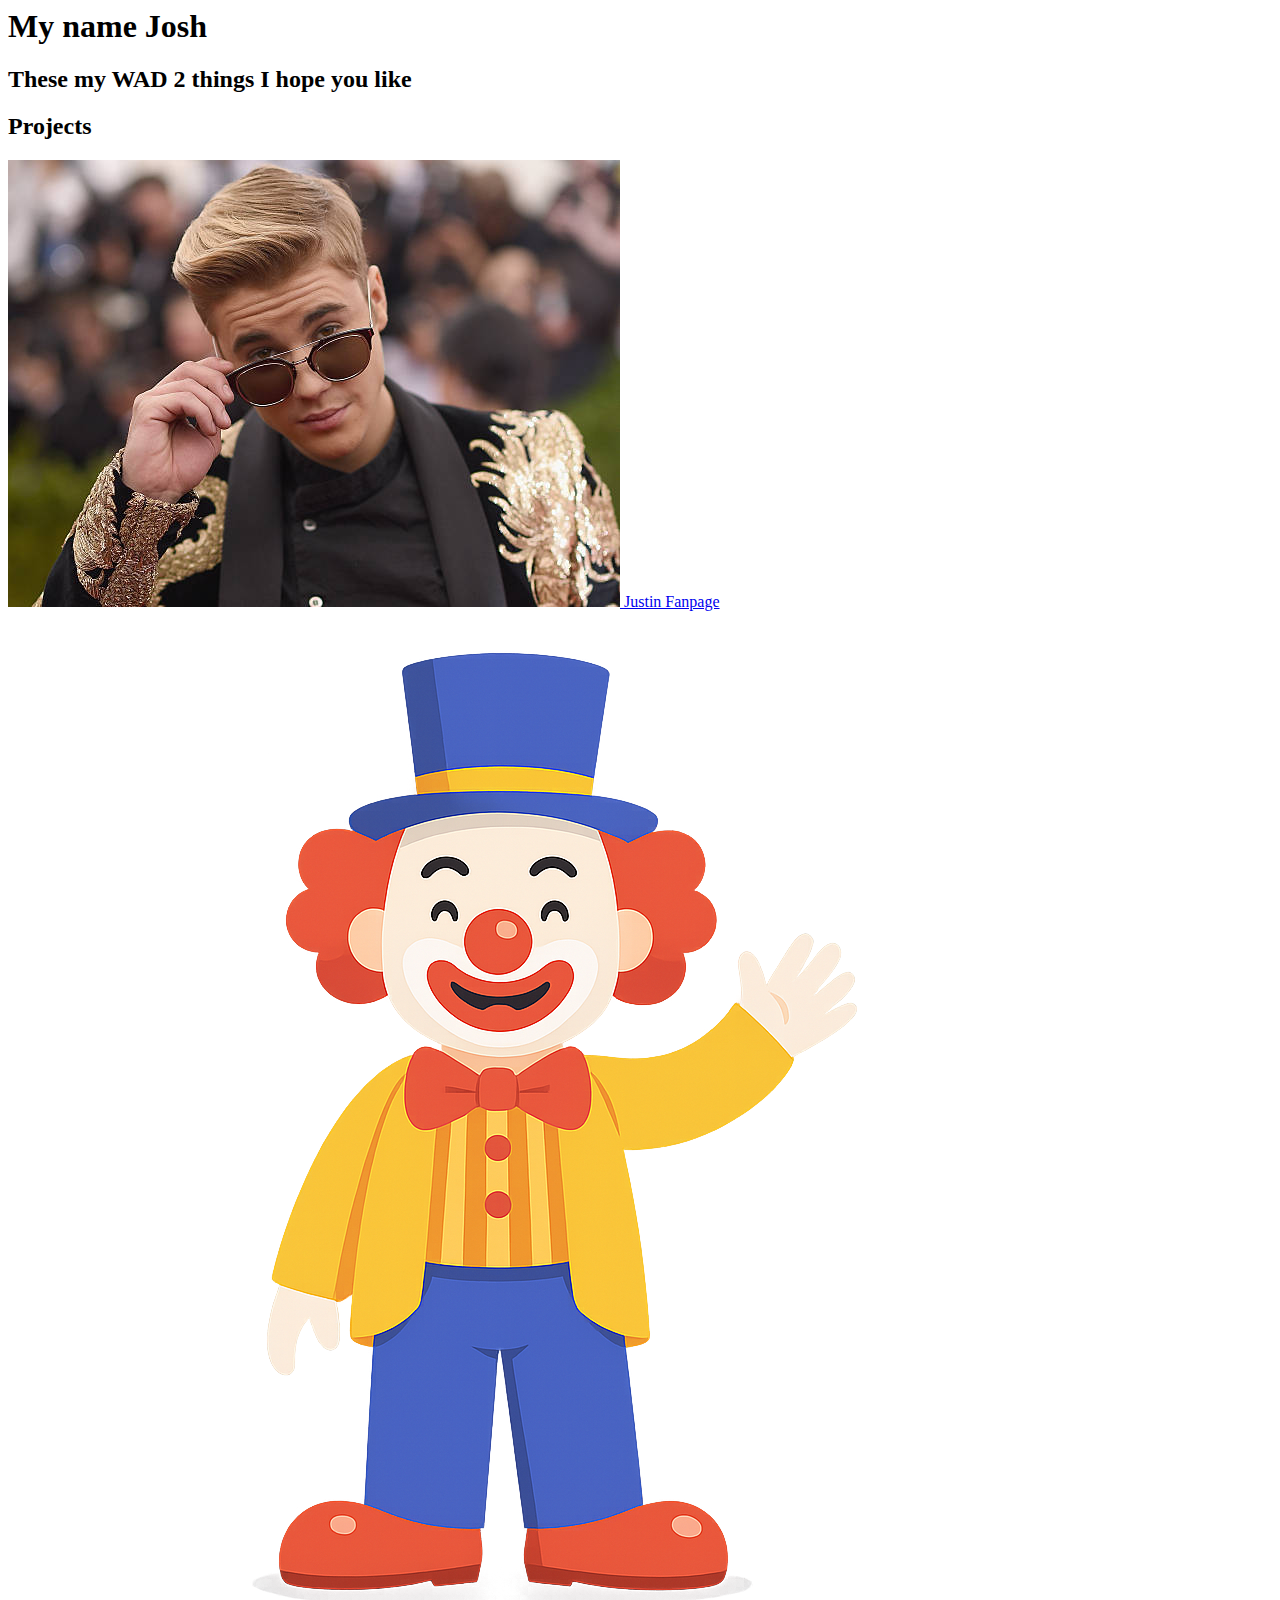
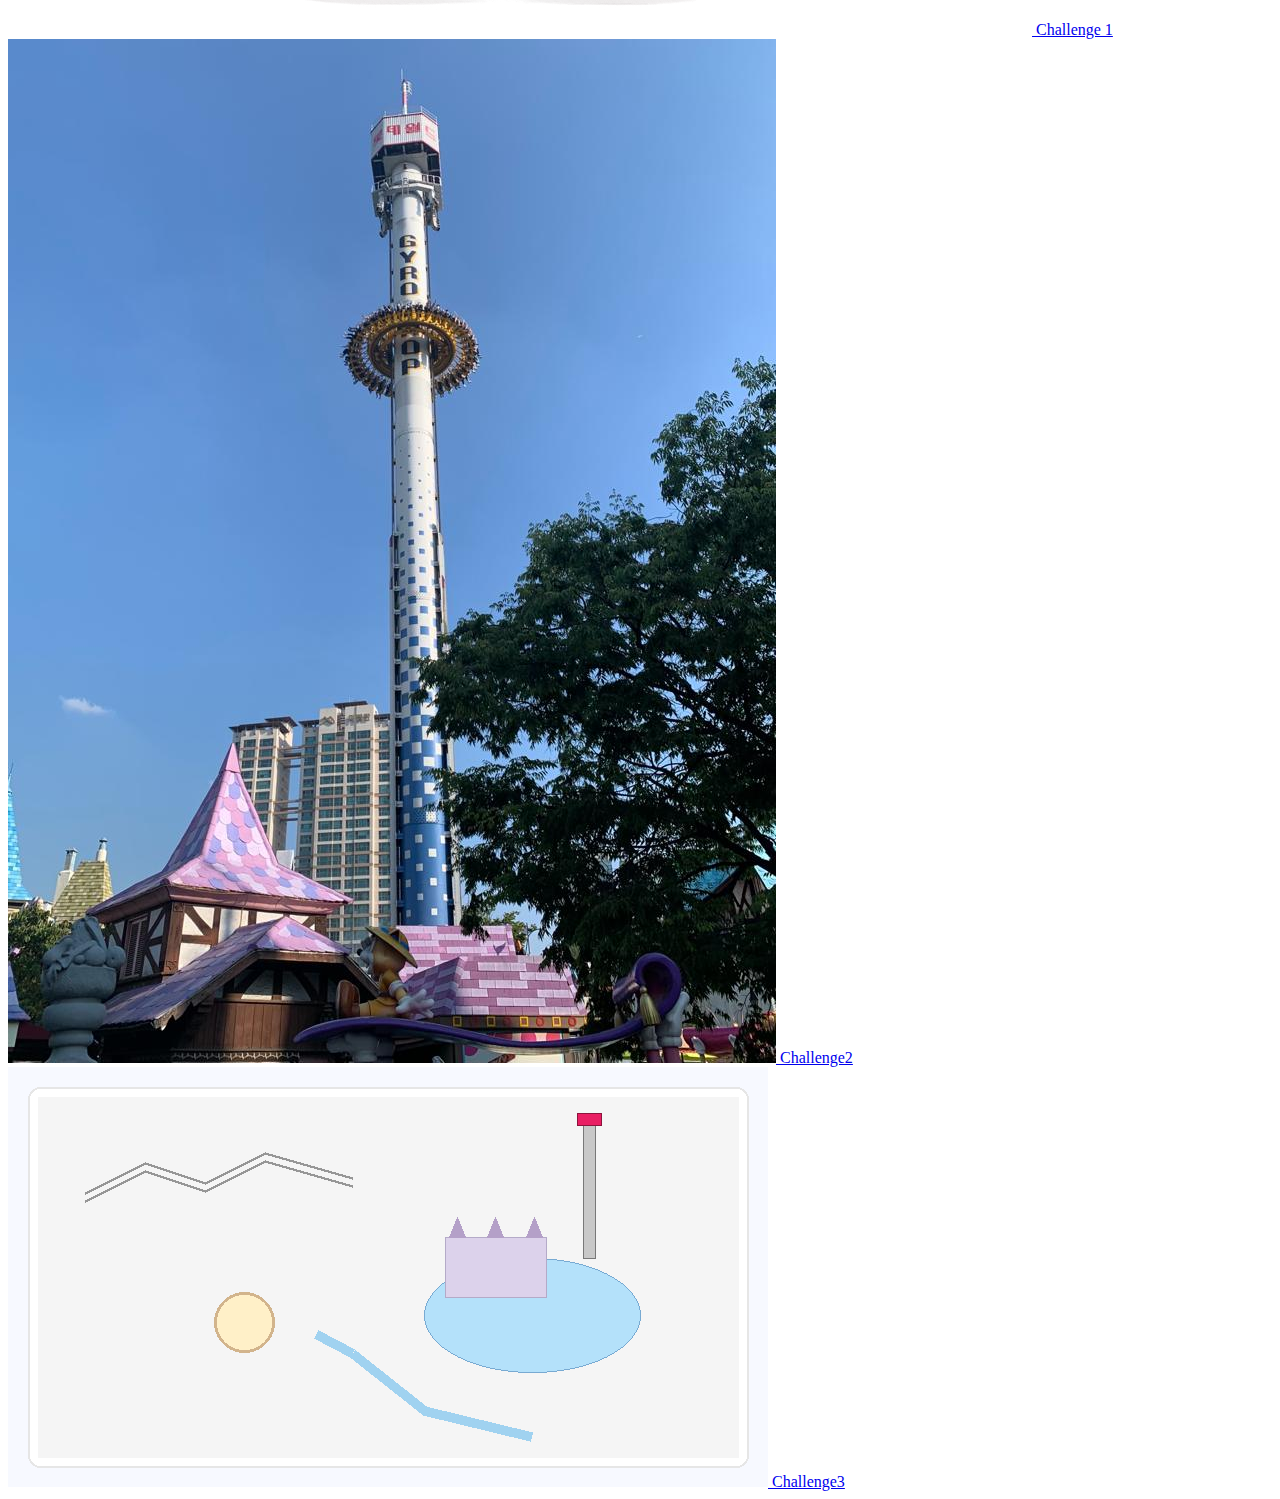
<file: index.html>
<head>
    <title>Josh's WAD 2 things</title>
    <link rel="stylesheet" href="style.css"/>
</head>

<body id="top">

    <div class="container">
        <header class="site-header">
            <h1> My name Josh</h1>
            <h2>These my WAD 2 things I hope you like</h2>
        </header>

        <div class="projects">
            <h2>
                Projects
            </h2>

            <div class="project-list">

                <a href="Justin Bieber Fanpage/fanpage.html" class="project">
                    <img src="Justin Bieber Fanpage/Justin/gallery6.jpg">
                    Justin Fanpage
                </a>

                <a href="Challenge1/home.html" class="project">
                    <img src="Challenge1/mascot.png">
                    Challenge 1
                </a>

                <a href="Challenge2/home.html" class="project">
                    <img src="Challenge2/images/gyro.jpg">
                    Challenge2
                </a>

                <a href="Challenge3/home.html" class="project">
                    <img src="Challenge3/map.png">
                    Challenge3
                </a>
            </div>
            
        </div>
    
    </div>

</body>
</file>
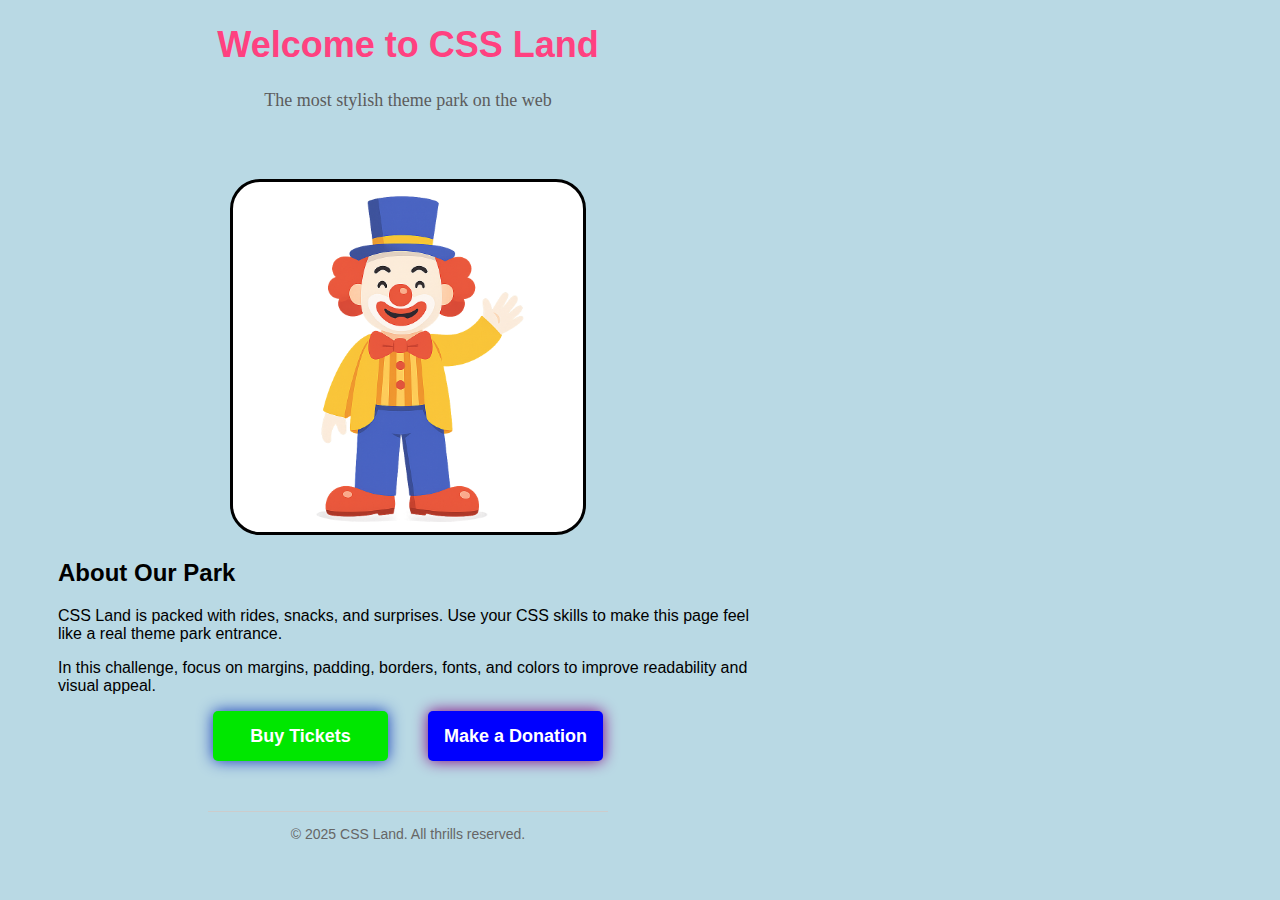
<file: Challenge1/home.html>
<!DOCTYPE html>
<html lang="en">
<head>
    <meta charset="UTF-8" />
    <meta name="viewport" content="width=device-width, initial-scale=1.0"/>
    <title>Challenge 1 - CSS Land - Welcome</title>
    <link rel="stylesheet" href="styles.css"/>
</head>
<body>

    <!-- DO NOT MODIFY HTML
         YOU MAY ONLY EDIT styles.css
    -->

    <div class="container">

        <header class="site-header">
            <h1>Welcome to <span class="park-name">CSS Land</span></h1>
            <p class="tagline">The most stylish theme park on the web</p>
        </header>

        <main>
            <section class="hero">
                <div class="mascot-placeholder" aria-label="Mascot placeholder" role="img">
                    <img id="mascot-image" src="mascot.png">
                </div>
            </section>

            <section class="about">
                <h2>About Our Park</h2>
                <p>CSS Land is packed with rides, snacks, and surprises. Use your CSS skills to make this
                    page feel like a real theme park entrance.
                </p>
                <p>In this challenge, focus on margins, padding, borders, fonts, and colors to improve
                    readability and visual appeal.
                </p>
            </section>

            <section class="actions">
                <button class="buy-tickets">Buy Tickets</button>
                <button class="make-donation">Make a Donation</button>
            </section>
        </main>

        <footer class="site-footer">
            <p>© 2025 CSS Land. All thrills reserved.</p>
        </footer>

    </div>

</body>
</html>
</file>
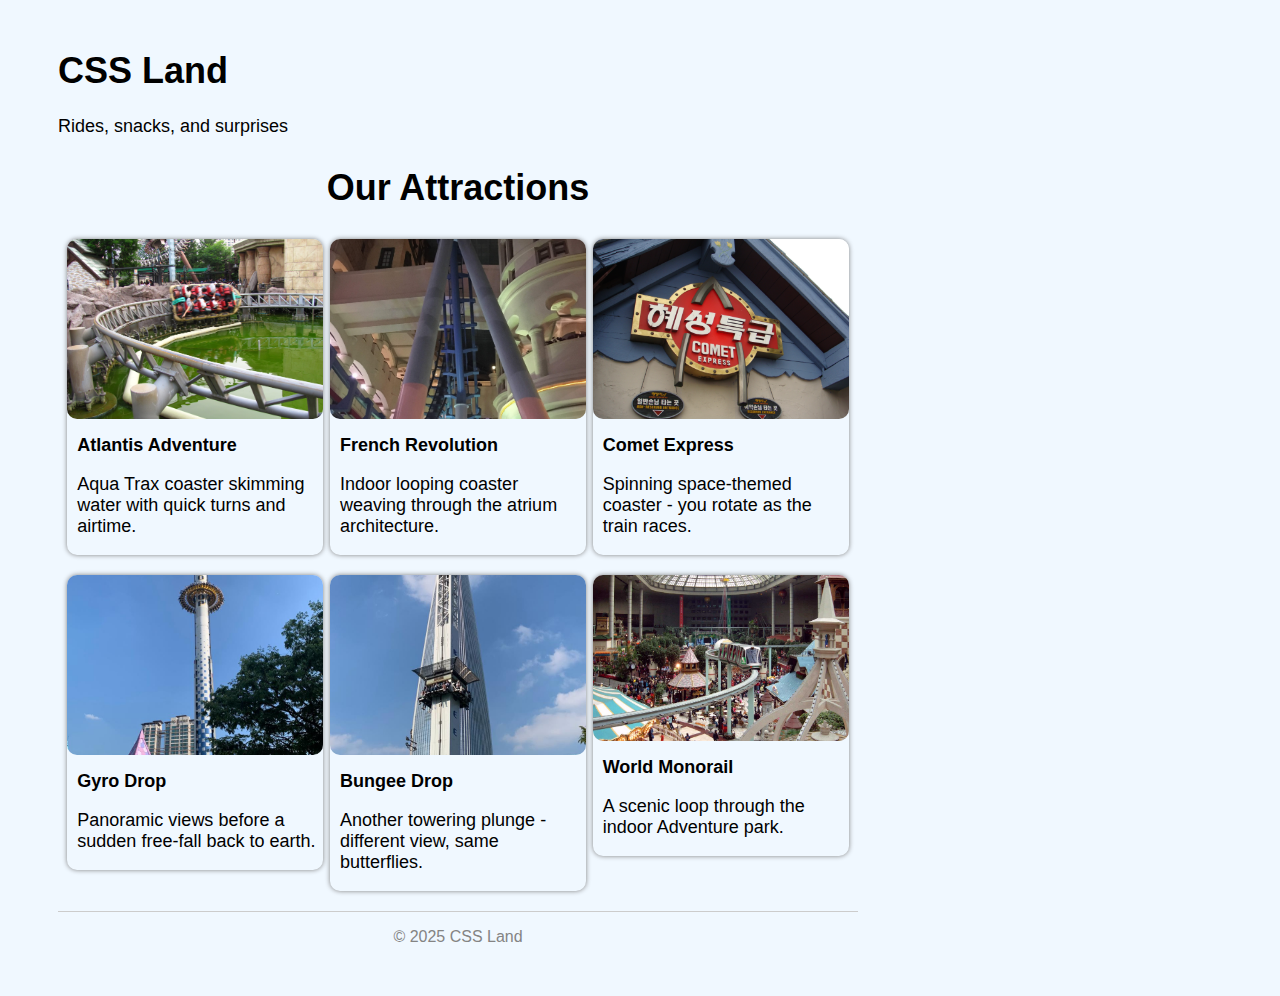
<file: Challenge2/home.html>
<!DOCTYPE html>
<html lang="en">
<head>
    <meta charset="UTF-8" />
    <meta name="viewport" content="width=device-width, initial-scale=1.0"/>
    <title>Challenge 2 - CSS Land - Attractions Gallery</title>
    <link rel="stylesheet" href="styles.css"/>
</head>
<body>

    <!-- DO NOT MODIFY home.html -->
    <!-- Add all styling in styles.css -->

    <div class="container">
        <header class="site-header">
            <h1>CSS Land</h1>
            <p class="tagline">Rides, snacks, and surprises</p>
        </header>

        <main>
            <section class="attractions">
                <h2>Our Attractions</h2>

                <div class="cards">
                    <article class="card">
                        <img src="images/atlantis.jpg" alt="Atlantis Adventure at Lotte World">
                        <h3>Atlantis Adventure</h3>
                        <p class="blurb">Aqua Trax coaster skimming water with quick turns and airtime.</p>
                    </article>

                    <article class="card">
                        <img src="images/french.jpg" alt="French Revolution indoor coaster">
                        <h3>French Revolution</h3>
                        <p class="blurb">Indoor looping coaster weaving through the atrium architecture.</p>
                    </article>

                    <article class="card">
                        <img src="images/comet.jpg" alt="Comet Express at Lotte World">
                        <h3>Comet Express</h3>
                        <p class="blurb">Spinning space-themed coaster - you rotate as the train races.</p>
                    </article>

                    <article class="card">
                        <img src="images/gyro.jpg" alt="Gyro Drop tower ride at Lotte World">
                        <h3>Gyro Drop</h3>
                        <p class="blurb">Panoramic views before a sudden free-fall back to earth.</p>
                    </article>

                    <article class="card">
                        <img src="images/bungee.jpg" alt="Bungee Drop at Lotte World">
                        <h3>Bungee Drop</h3>
                        <p class="blurb">Another towering plunge - different view, same butterflies.</p>
                    </article>

                    <article class="card">
                        <img src="images/monorail.jpg" alt="World Monorail at Lotte World Adventure">
                        <h3>World Monorail</h3>
                        <p class="blurb">A scenic loop through the indoor Adventure park.</p>
                    </article>
                </div>
            </section>
        </main>

        <footer class="site-footer">
            <p>© 2025 CSS Land</p>
        </footer>
    </div>

</body>
</html>
</file>
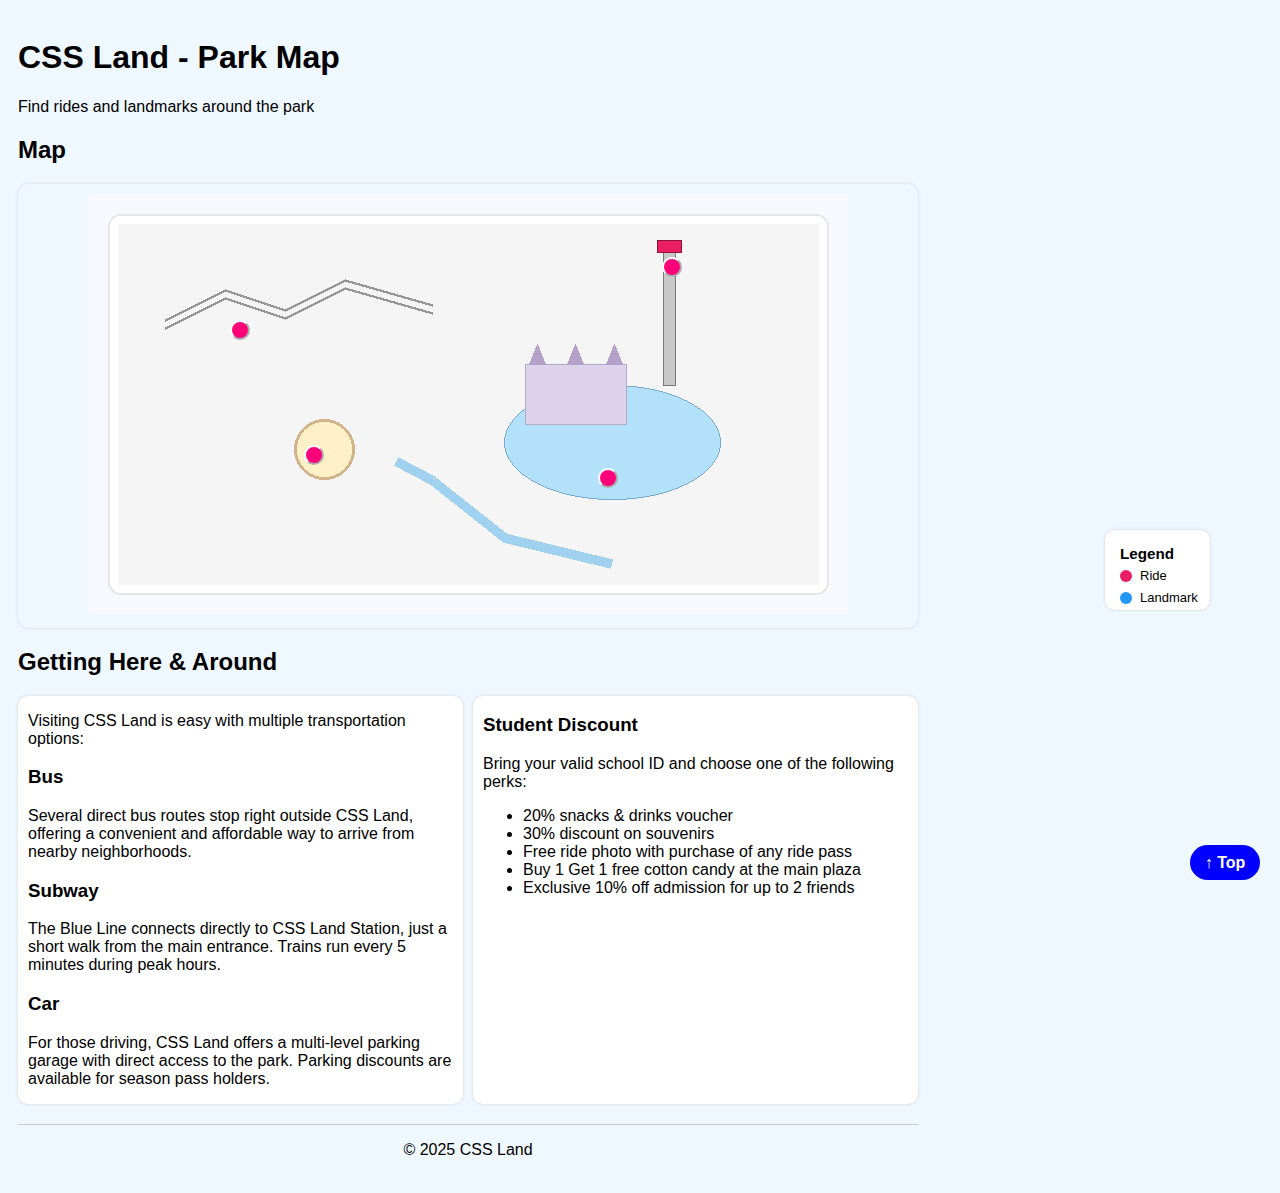
<file: Challenge3/home.html>
<!DOCTYPE html>
<html lang="en">
<head>
    <meta charset="UTF-8" />
    <meta name="viewport" content="width=device-width, initial-scale=1.0"/>
    <title>Challenge 3 - CSS Land - Park Map</title>
    <link rel="stylesheet" href="styles.css"/>
</head>
<body id="top">
    <!-- DO NOT MODIFY home.html -->
    <!-- Add all your styles in styles.css -->

    <div class="container">
        <header class="site-header">
            <h1>CSS Land - Park Map</h1>
            <p class="tagline">Find rides and landmarks around the park</p>
        </header>

        <main>
            <section class="map-section">
                <h2>Map</h2>

                <!-- Map wrapper: make this the positioning context -->
                <div class="map-wrapper">
                    <!-- Map image -->
                    <img class="park-map" src="map.png" alt="CSS Land Park Map">

                    <!-- Attraction markers (place precisely on the map) -->
                    <button class="marker" id="marker-atlantis" aria-label="Atlantis Adventure">
                        <span class="tooltip">Atlantis Adventure</span>
                    </button>   

                    <button class="marker" id="marker-gyro" aria-label="Gyro Drop">
                        <span class="tooltip">Gyro Drop</span>
                    </button>

                    <button class="marker" id="marker-carousel" aria-label="Carousel Dreams">
                        <span class="tooltip">Carousel Dreams</span>
                    </button>

                    <button class="marker" id="marker-river" aria-label="River Rapids">
                        <span class="tooltip">River Rapids</span>
                    </button>

                    <!-- Legend box pinned to map corner -->
                    <aside class="legend">
                        <h3>Legend</h3>
                        <ul>
                            <li><span class="dot ride"></span> Ride</li>
                            <li><span class="dot landmark"></span> Landmark</li>
                        </ul>
                    </aside>
                </div>
            </section>

            <section class="transport">
                <h2>Getting Here & Around</h2>
                <div class="transport-columns">
                    <!-- Left column: Transportation info -->
                    <div class="transport-info">
                        <p>Visiting CSS Land is easy with multiple transportation options:</p>

                        <h3>Bus</h3>
                        <p>Several direct bus routes stop right outside CSS Land, offering a convenient and affordable way to arrive from nearby neighborhoods.</p>

                        <h3>Subway</h3>
                        <p>The Blue Line connects directly to CSS Land Station, just a short walk from the main entrance. Trains run every 5 minutes during peak hours.</p>

                        <h3>Car</h3>
                        <p>For those driving, CSS Land offers a multi-level parking garage with direct access to the park. Parking discounts are available for season pass holders.</p>
                    </div>

                    <!-- Right column: Student discount info -->
                    <div class="transport-discounts">
                        <h3>Student Discount</h3>
                        <p>Bring your valid school ID and choose one of the following perks:</p>
                        <ul>
                            <li>20% snacks & drinks voucher</li>
                            <li>30% discount on souvenirs</li>
                            <li>Free ride photo with purchase of any ride pass</li>
                            <li>Buy 1 Get 1 free cotton candy at the main plaza</li>
                            <li>Exclusive 10% off admission for up to 2 friends</li>
                        </ul>
                    </div>
                </div>
            </section>

        </main>

        <!-- Fixed Back to Top button -->
        <a href="#top" class="back-to-top" aria-label="Back to top">↑ Top</a>

        <footer class="site-footer">
            <p>© 2025 CSS Land</p>
        </footer>
    </div>
</body>
</html>
</file>
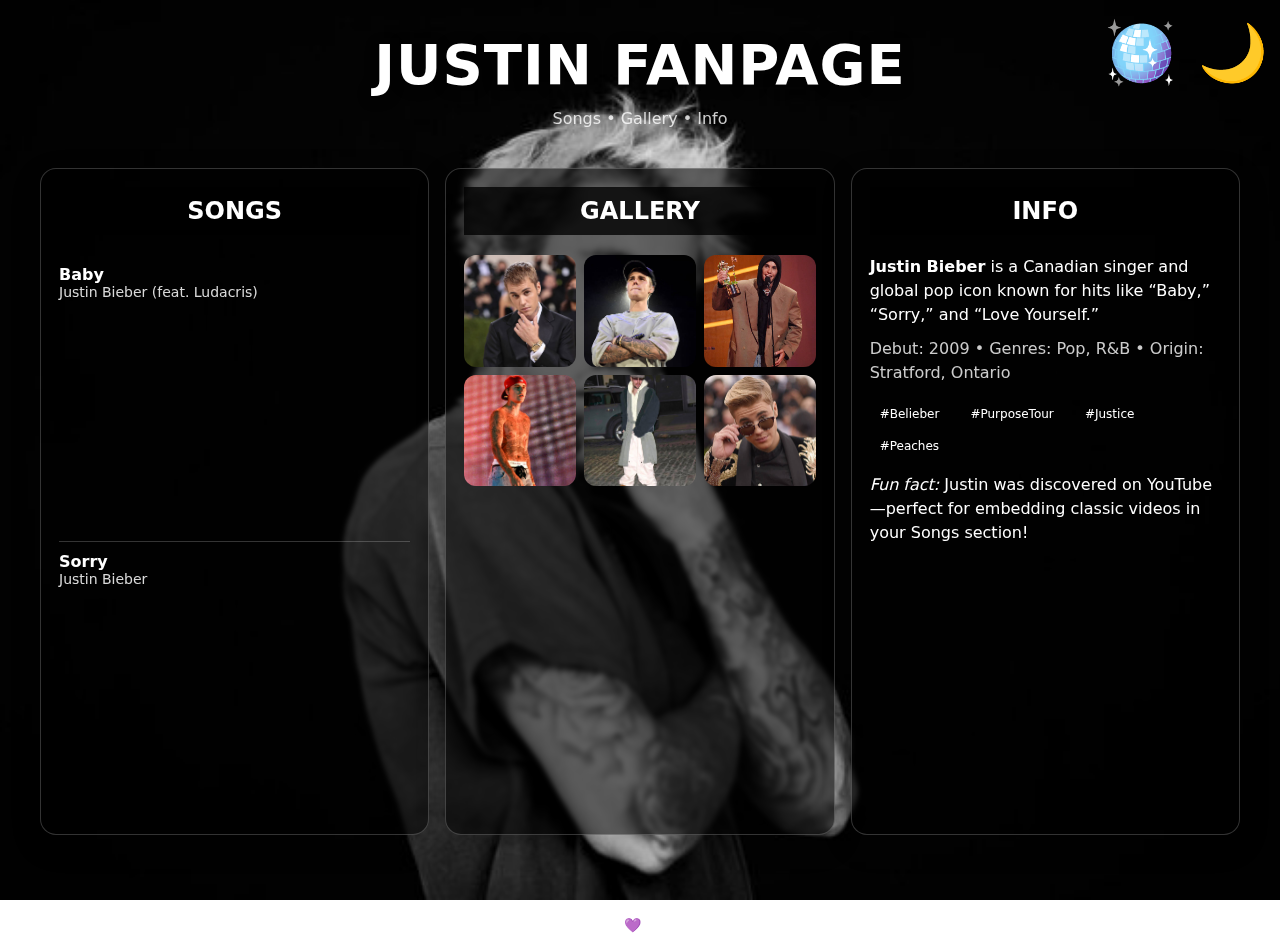
<file: Justin Bieber Fanpage/fanpage.html>
<!DOCTYPE html>
<html lang="en">
<head>
  <meta charset="UTF-8" />
  <title>Justin Bieber Fanpage</title>
  <meta name="viewport" content="width=device-width, initial-scale=1" />
  <style>
    :root{
      --text-dark:#fff;
      --text-light:#000;
      --card-bg-dark:rgba(0,0,0,0.55);
      --card-bg-light:rgba(255,255,255,0.7);
      --border:rgba(255,255,255,0.2);
    }

    /* ========== Base / Background ========== */
    html,body{height:100%}
    body{
      margin:0;
      font-family: system-ui, Arial, sans-serif;
      text-align:center;
      background-size: cover;
      background-position: center;
      background-attachment: fixed;
      color: var(--text-dark);
      transition: color .3s, background-image .3s;
    }
    body.light-mode{ color: var(--text-light); }

    /* ========== Header ========== */
    header{
      padding: 32px 16px 8px;
      font-size: clamp(28px,5vw,56px);
      font-weight: 800;
      letter-spacing: 1px;
      text-shadow: 0 2px 14px rgba(0,0,0,.4);
    }
    .sub{
      margin-top:4px;
      opacity:.9;
    }

    /* ========== Toggle Button (emoji) ========== */
    #toggleMode{
      position: fixed; top: 16px; right:16px;  
      width: 72px; height:72px;
      font-size: 56px; line-height:72px; text-align:center;
      background: transparent; border:none; cursor:pointer;
      border-radius: 50%; outline-offset: 4px;
      user-select: none;
    }
    #toggleMode:hover{ background: rgba(0,0,0,.08) }
    body:not(.light-mode) #toggleMode:hover{ background: rgba(255,255,255,.12) }

    /* ========== Disco Button (emoji) ========== */
    .icon-btn {
      position: fixed; top: 12px; right:100px;  
    display: inline-block;
    width: 80px;
    height: 80px;
    font-size: 60px;   /* makes disco ball big */
    line-height: 80px;
    text-decoration: none;
    background: transparent;
    border: none;
    cursor: pointer;
}

    /* ========== Content Grid ========== */
    .wrapper{
      max-width: 1200px;
      margin: 0 auto;
      padding: 16px;
    }
    .grid{
      display: grid;
      grid-template-columns: repeat(3, minmax(0,1fr));
      gap: 16px;
      margin: 24px 0 48px;
    }
    @media (max-width: 900px){
      .grid{ grid-template-columns: 1fr; }
    }

    /* ========== Cards ========== */
    .card{
      padding: 18px;
      border-radius: 16px;
      backdrop-filter: blur(2px);
      border: 1px solid var(--border);
      text-align: left;
      box-shadow: 0 10px 30px rgba(0,0,0,.2);
      max-height: 80vh;          
      overflow-y: auto;          
      scrollbar-width: thin;     
    }
    .card h2 {
      position: sticky;
      top: 0;
      margin-top: 0;
      padding: 10px 8px;
      background: inherit;       
      backdrop-filter: inherit;
      z-index: 1;
      text-align: center;
    }
    body.light-mode .card{ background: var(--card-bg-light); }
    body:not(.light-mode) .card{ background: var(--card-bg-dark); }

    /* Songs */
    .song{
      display:flex; gap:12px; align-items:center;
      padding:10px 0; border-top:1px solid var(--border);
    }
    .song:first-of-type{ border-top:none; }
    .song .meta{ flex:1 }
    .song .title{ font-weight:700; }
    .song .artist{ opacity:.85; font-size:14px; }

    /* Gallery */
    .gallery{
      display:grid; grid-template-columns: repeat(3,1fr); gap:8px;
    }
    .gallery img{
      width:100%; aspect-ratio:1 / 1; object-fit:cover;
      border-radius:12px; display:block;
      transition: transform .15s ease;
    }
    .gallery img:hover{ transform: scale(1.03); }

    /* Info */
    .info p{ margin: 10px 0; line-height: 1.5; }
    .pill{
      display:inline-block; padding:6px 10px; margin:6px 6px 0 0;
      border-radius:999px; font-size:12px;
      background: rgba(0,0,0,.15);
    }
    body.light-mode .pill{ background: rgba(0,0,0,.08); }

    /* Utility */
    .center{ text-align:center }
    .muted{ opacity:.8 }

    /* Footer  */
    footer{ padding: 18px; font-size:14px; opacity:.8 }
  </style>
</head>
<body>

  <!-- Light/Dark toggle (emoji) -->
  <button id="toggleMode" aria-label="Toggle light/dark">🌙</button>

  <!-- Disco Button (emoji) -->
  <a href="disco.html" target="_blank" class="icon-btn">🪩</a>

  <!-- Header -->
  <header>JUSTIN FANPAGE</header>
  <div class="sub muted">Songs • Gallery • Info</div>

  <main class="wrapper">
    <div class="grid">
      <!-- ========== SONGS ========== -->
      <section class="card" id="songs">
        <h2>SONGS</h2>
        <div class="song">
          <div class="meta">
            <div class="title">Baby</div>
            <div class="artist">Justin Bieber (feat. Ludacris)</div>
          </div>
        </div>
        <div class="center" style="margin-bottom:12px">
          <iframe width="100%" height="215" style="max-width:520px;border:0;border-radius:12px"
                  src="https://www.youtube.com/embed/kffacxfA7G4"
                  title="Baby - Justin Bieber" allow="accelerometer; autoplay; clipboard-write; encrypted-media; gyroscope; picture-in-picture" allowfullscreen>
          </iframe>
        </div>

        <div class="song">
          <div class="meta">
            <div class="title">Sorry</div>
            <div class="artist">Justin Bieber</div>
          </div>
        </div>
        <div class="center">
          <iframe width="100%" height="215" style="max-width:520px;border:0;border-radius:12px"
                  src="https://www.youtube.com/embed/fRh_vgS2dFE"
                  title="Sorry - Justin Bieber" allow="accelerometer; autoplay; clipboard-write; encrypted-media; gyroscope; picture-in-picture" allowfullscreen>
          </iframe>
        </div>
      </section>

      <!-- ========== GALLERY ========== -->
      <section class="card" id="gallery">
        <h2>GALLERY</h2>
        <div class="gallery">
          <img src="Justin/gallery1.jpg" alt="Justin 1">
          <img src="Justin/gallery2.jpg" alt="Justin 2">
          <img src="Justin/gallery3.jpg" alt="Justin 3">
          <img src="Justin/gallery4.jpg" alt="Justin 4">
          <img src="Justin/gallery5.jpg" alt="Justin 5">
          <img src="Justin/gallery6.jpg" alt="Justin 6">
        </div>
      </section>

      <!-- ========== INFO ========== -->
      <section class="card info" id="info">
        <h2>INFO</h2>
        <p><strong>Justin Bieber</strong> is a Canadian singer and global pop icon known for hits like “Baby,” “Sorry,” and “Love Yourself.”</p>
        <p class="muted">Debut: 2009 • Genres: Pop, R&B • Origin: Stratford, Ontario</p>

        <div style="margin-top:8px">
          <span class="pill">#Belieber</span>
          <span class="pill">#PurposeTour</span>
          <span class="pill">#Justice</span>
          <span class="pill">#Peaches</span>
        </div>

        <p style="margin-top:14px"><em>Fun fact:</em> Justin was discovered on YouTube—perfect for embedding classic videos in your Songs section!</p>
      </section>
    </div>
  </main>

  <footer>Made with 💜 by Beliebers</footer>

  <script>
    /* ===== Background slideshow (hard switch) ===== */
    const lightImages = [
      "Justin/justin1.jpeg",
      "Justin/justin2.jpg",
      "Justin/justin3.jpeg",
      "Justin/justin11.jpeg"
    ];
    const darkImages = [
      "Justin/justin4_720.jpg",
      "Justin/justin8.jpeg",
      "Justin/justin9.jpeg",
      "Justin/justin10.jpeg"
    ];
    let index = 0;
    let isDark = true;
    let currentImages = darkImages;

    function changeBackground(){
      document.body.style.backgroundImage = `url(${currentImages[index]})`;
      index = (index + 1) % currentImages.length;
    }
    window.addEventListener("load", ()=>{
      changeBackground();
      setInterval(changeBackground, 5000); // 5s per image
    });

    /* ===== Light/Dark emoji toggle ===== */
    const btn = document.getElementById("toggleMode");
    btn.addEventListener("click", ()=>{
      isDark = !isDark;
      document.body.classList.toggle("light-mode", !isDark);
      btn.textContent = isDark ? "🌙" : "☀️";   // icon swap
      currentImages = isDark ? darkImages : lightImages;
      index = 0;
      changeBackground();
    });
  </script>
</body>
</html>
</file>
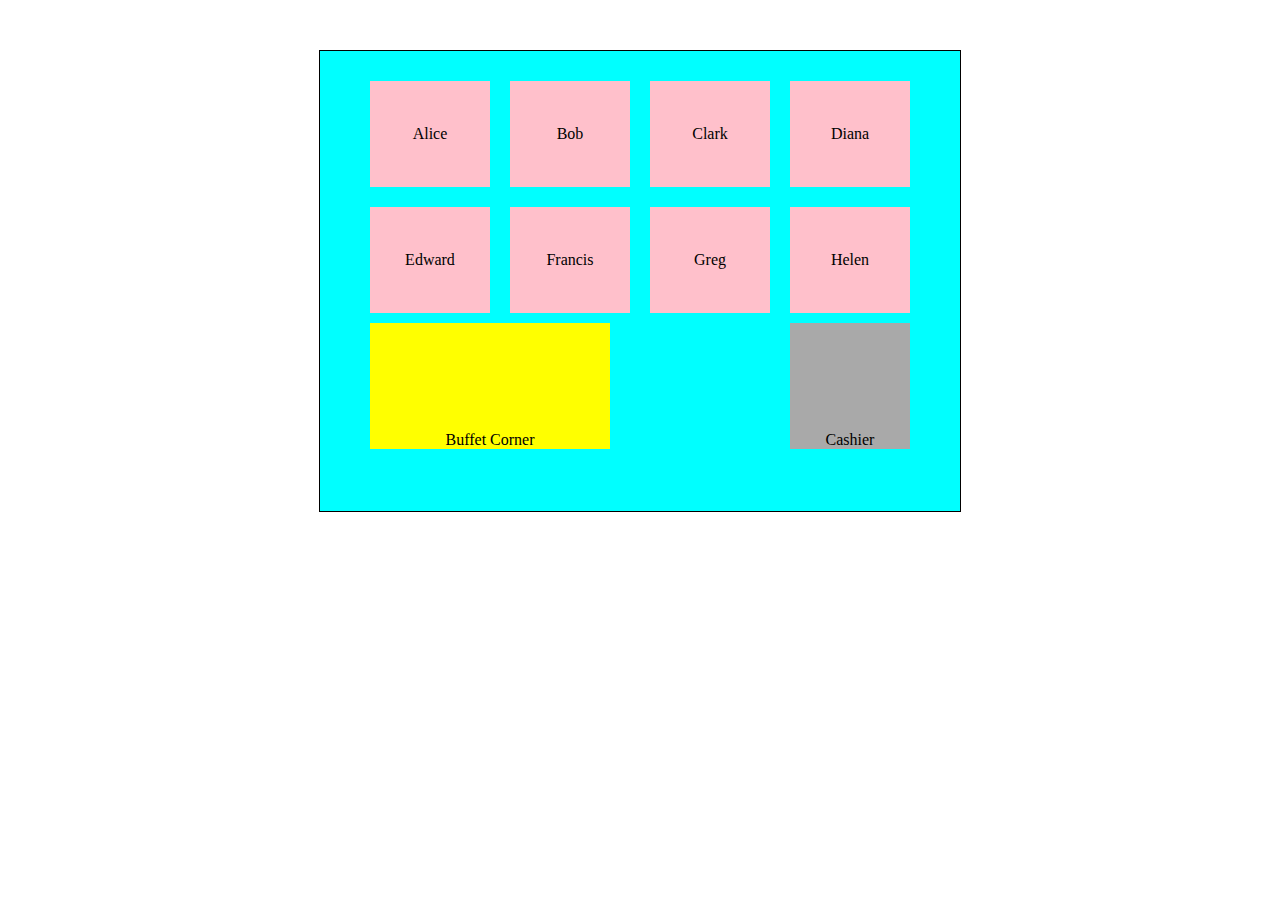
<file: Challanges/Challenge0/restaurant.html>
<!DOCTYPE html>
<html lang="en">
<head>
    <title>Restaurant</title>

    <!-- DO NOT REMOVE THE BELOW LINE -->
    <link rel="stylesheet" href="restaurant.css">
</head>
<body>


    <!-- [START] floor
            DO NOT REMOVE THIS ELEMENT
            YOU MAY ADD MORE CODE
    -->
    <div id="floor">


        <!-- Row 1 -->
        <div class="row">
        
            <div class="dining-table">
                Alice
            </div>

            <div class="dining-table">
                Bob
            </div>

            <div class="dining-table">
                Clark
            </div>

            <div class="dining-table">
                Diana
            </div>
        
        </div>


        <!-- Row 2 -->
        <div class="row">
        
            <div class="dining-table">
                Edward
            </div>

            <div class="dining-table">
                Francis
            </div>

            <div class="dining-table">
                Greg
            </div>

            <div class="dining-table">
                Helen
            </div>
        
        </div>


        <!-- Row 3 -->
        <div class="row">
        
            <div class="buffet-corner">
                Buffet Corner
            </div>

            <div class="cashier-table">
                Cashier
            </div>
        
        </div>
        


    </div><!-- [END] floor -->
    

    
</body>
</html>
</file>
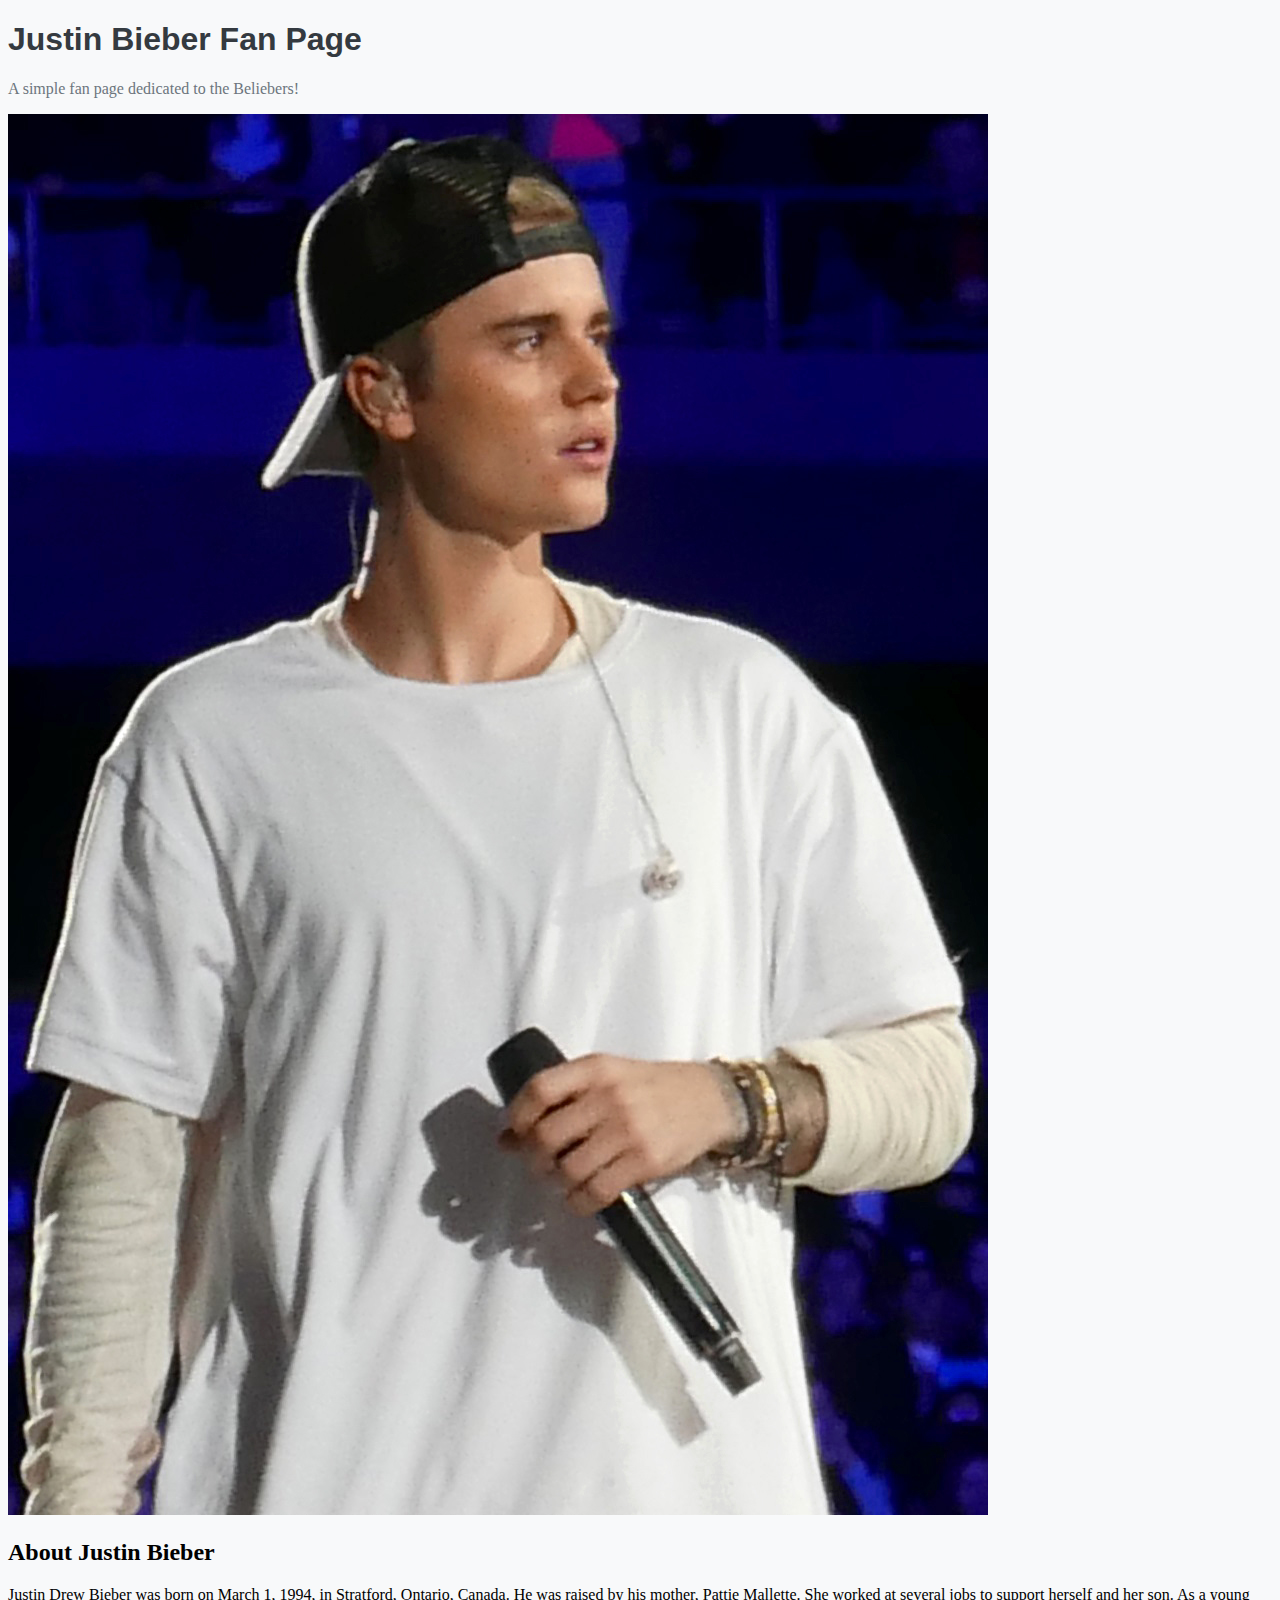
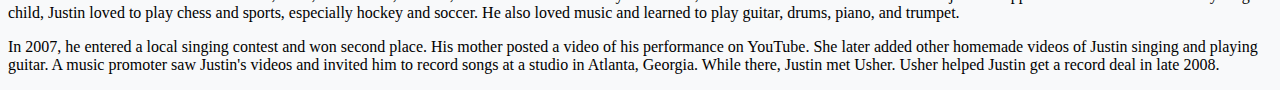
<file: Challanges/Challenge1/justin.html>
<!DOCTYPE html>
<html lang="en">
<head>
    <meta charset="UTF-8">
    <meta name="viewport" content="width=device-width, initial-scale=1.0">
    <title>Challenge 1 - Justin</title>

    <!-- Bootstrap CSS -->
    <link href="https://cdn.jsdelivr.net/npm/bootstrap@5.3.7/dist/css/bootstrap.min.css" rel="stylesheet" integrity="sha384-LN+7fdVzj6u52u30Kp6M/trliBMCMKTyK833zpbD+pXdCLuTusPj697FH4R/5mcr" crossorigin="anonymous">

    <!-- External CSS -->
    <link rel="stylesheet" href="styles.css">

</head>
<body>

    <div class="container">

        <div class="row">
            <!-- Task 1
                 - The text such as Heading and Paragraph must be horizontally centered (Use appropriate Bootstrap classes)
                 - There should be some margin at the Top and at the Bottom of the text (Use appropriate Bootstrap classes)
            -->
            <div class="col-12 text-center">
                <h1>Justin Bieber Fan Page</h1>
                <p class="lead">A simple fan page dedicated to the Beliebers!</p>
            </div>
        </div>

        <div class="row">

            <!-- Task 2
                    Add your columns here -->
            <div class="col-md">
                <img src="justin_concert.jpg" class="img-fluid ">
            </div>
            <!-- You can find Justin's photo in Challenge1/justin_concert.jpg -->
            
            <!-- Here's Justin's biography  -->
            <div class="col-md">
            <h2 fw-bold>
                About Justin Bieber
            </h2>
                
            <p>
                Justin Drew Bieber was born on March 1, 1994, in Stratford, Ontario, Canada. He was raised by his mother, Pattie Mallette. She worked at several jobs to support herself and her son. As a young child, Justin loved to play chess and sports, especially hockey and soccer. He also loved music and learned to play guitar, drums, piano, and trumpet.
            </p>
            
            <p>
                In 2007, he entered a local singing contest and won second place. His mother posted a video of his performance on YouTube. She later added other homemade videos of Justin singing and playing guitar. A music promoter saw Justin's videos and invited him to record songs at a studio in Atlanta, Georgia. While there, Justin met Usher. Usher helped Justin get a record deal in late 2008.
            </p>
            

           </div>
        </div>

    </div>

    <!-- Bootstrap JavaScript -->
    <script src="https://cdn.jsdelivr.net/npm/bootstrap@5.3.7/dist/js/bootstrap.bundle.min.js" integrity="sha384-ndDqU0Gzau9qJ1lfW4pNLlhNTkCfHzAVBReH9diLvGRem5+R9g2FzA8ZGN954O5Q" crossorigin="anonymous"></script>

</body>
</html>
</file>
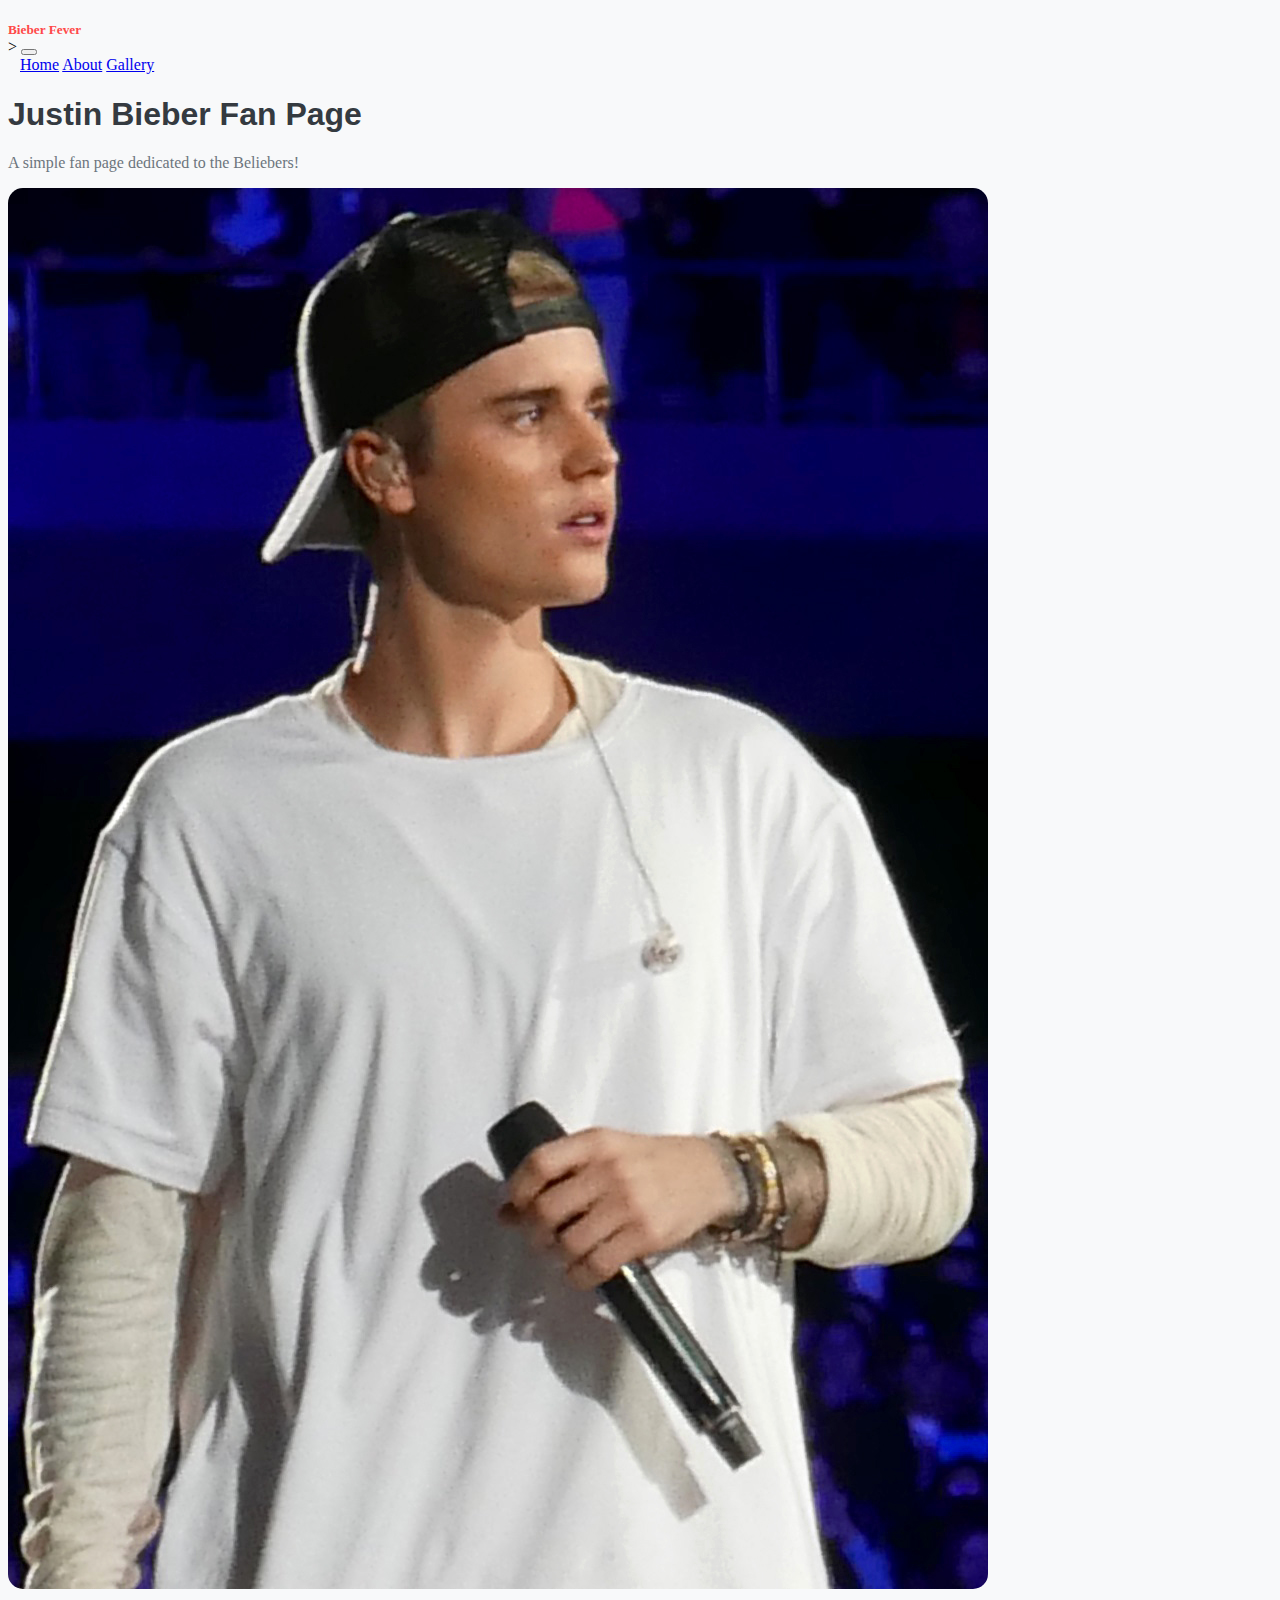
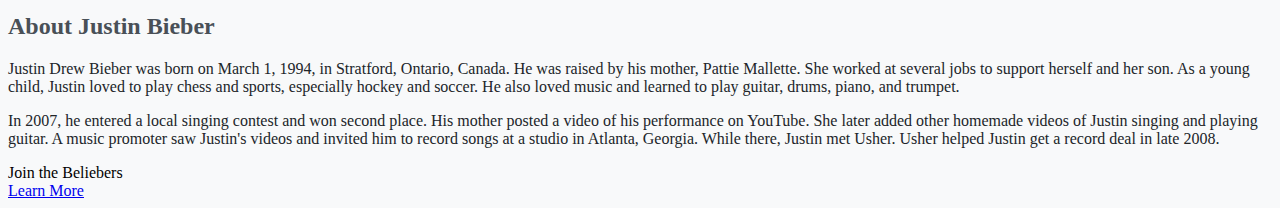
<file: Challanges/Challenge2/justin.html>
<!DOCTYPE html>
<html lang="en">
<head>
    <meta charset="UTF-8">
    <meta name="viewport" content="width=device-width, initial-scale=1.0">
    <title>Challenge 2 - Justin</title>

    <!-- Bootstrap CSS -->
    <link href="https://cdn.jsdelivr.net/npm/bootstrap@5.3.7/dist/css/bootstrap.min.css" rel="stylesheet" integrity="sha384-LN+7fdVzj6u52u30Kp6M/trliBMCMKTyK833zpbD+pXdCLuTusPj697FH4R/5mcr" crossorigin="anonymous">

    <!-- External CSS -->
    <link rel="stylesheet" href="styles.css">

</head>
<body>

    <div class="container">

        <!-- Task 1
             - Add a navigation bar
        -->
        

        <nav class="navbar navbar-dark bg-dark navbar-expand-lg">
            <div class="container-fluid">
                <h5 style="color: rgb(255, 73, 73); margin-bottom: 0px;">
                    Bieber Fever
                </h5>>
                
                <button 
                class="navbar-toggler" 
                type="button" 
                data-bs-toggle="collapse" 
                data-bs-target="#navbarToggleExternalContent" 
                aria-controls="navbarToggleExternalContent" 
                aria-expanded="false" 
                aria-label="Toggle navigation">
                    <span class="navbar-toggler-icon"></span>
                </button>
            </div>

            <div class="collapse navbar-collapse" id="navbarToggleExternalContent" data-bs-theme="dark">
                <div class="navbar-nav ms-auto" style="padding-left: 12px;">
                    <a class="nav-link active" href="#home" aria-current="page">Home</a>
                    <a class="nav-link" href="#about">About</a>
                    <a class="nav-link" href="#gallery">Gallery</a>
                </div>

            </div>
        </nav>

        

        <div class="row">
            <div class="col-12 text-center my-4">
                <h1 id="home">Justin Bieber Fan Page</h1>
                <p class="lead">A simple fan page dedicated to the Beliebers!</p>
            </div>
        </div>

        <div class="row">

            <div class="col-md-6 text-center">
                <img src="justin_concert.jpg" 
                class="img-fluid rounded" alt="Justin Bieber" id="gallery">
            </div>

            <div class="col-md-6 my-2">

                <h2 id="about">About Justin Bieber</h2>

                <p>Justin Drew Bieber was born on March 1, 1994, in Stratford, Ontario, Canada. He was raised by his mother, Pattie Mallette. She worked at several jobs to support herself and her son. As a young child, Justin loved to play chess and sports, especially hockey and soccer. He also loved music and learned to play guitar, drums, piano, and trumpet.</p>

                <p>In 2007, he entered a local singing contest and won second place. His mother posted a video of his performance on YouTube. She later added other homemade videos of Justin singing and playing guitar. A music promoter saw Justin's videos and invited him to record songs at a studio in Atlanta, Georgia. While there, Justin met Usher. Usher helped Justin get a record deal in late 2008.</p>
            </div>

        </div>

        <!-- Task 2
             - Add 2 buttons
        -->
        <!-- default way to add an alert -->
        <!-- <div class="row">
            <a class="btn btn-danger" style="margin: 15px 0px;"  onclick="alert('You are now a Belieber!'); return false;">
                Join the Beliebers
            </a>
        </div> -->

        <!-- bootstrap way to add alert -->

        <!-- hidden alert -->
        <div id="belieberAlert" class="alert alert-success alert-dismissible fade" role="alert" style="display:none; margin-top:10px;">
            You are now a Belieber!
            <button type="button" class="btn-close" data-bs-dismiss="alert" aria-label="Close"></button>
        </div>

        <div class="row">
            <a id="belieberBtn" class="btn btn-danger" style="margin: 15px 0px;" >
                Join the Beliebers
            </a>
        </div>

        

        <script>
            const button = document.getElementById("belieberBtn");
            const alertBox = document.getElementById("belieberAlert");

            button.addEventListener("click", function (event) {
                event.preventDefault(); // prevent link navigation

                // Show alert (Bootstrap fade in)
                alertBox.style.display = "block";
                alertBox.classList.add("show");
            });
        </script>

        <div class="row">
            <a class="btn btn-primary" style="margin: 15px 0px;" href="https://www.justinbiebermusic.com">
                Learn More
            </a>
            
        </div>
    </div>
    

    <!-- Bootstrap JavaScript -->
    <script src="https://cdn.jsdelivr.net/npm/bootstrap@5.3.7/dist/js/bootstrap.bundle.min.js" integrity="sha384-ndDqU0Gzau9qJ1lfW4pNLlhNTkCfHzAVBReH9diLvGRem5+R9g2FzA8ZGN954O5Q" crossorigin="anonymous"></script>

</body>
</html>
</file>
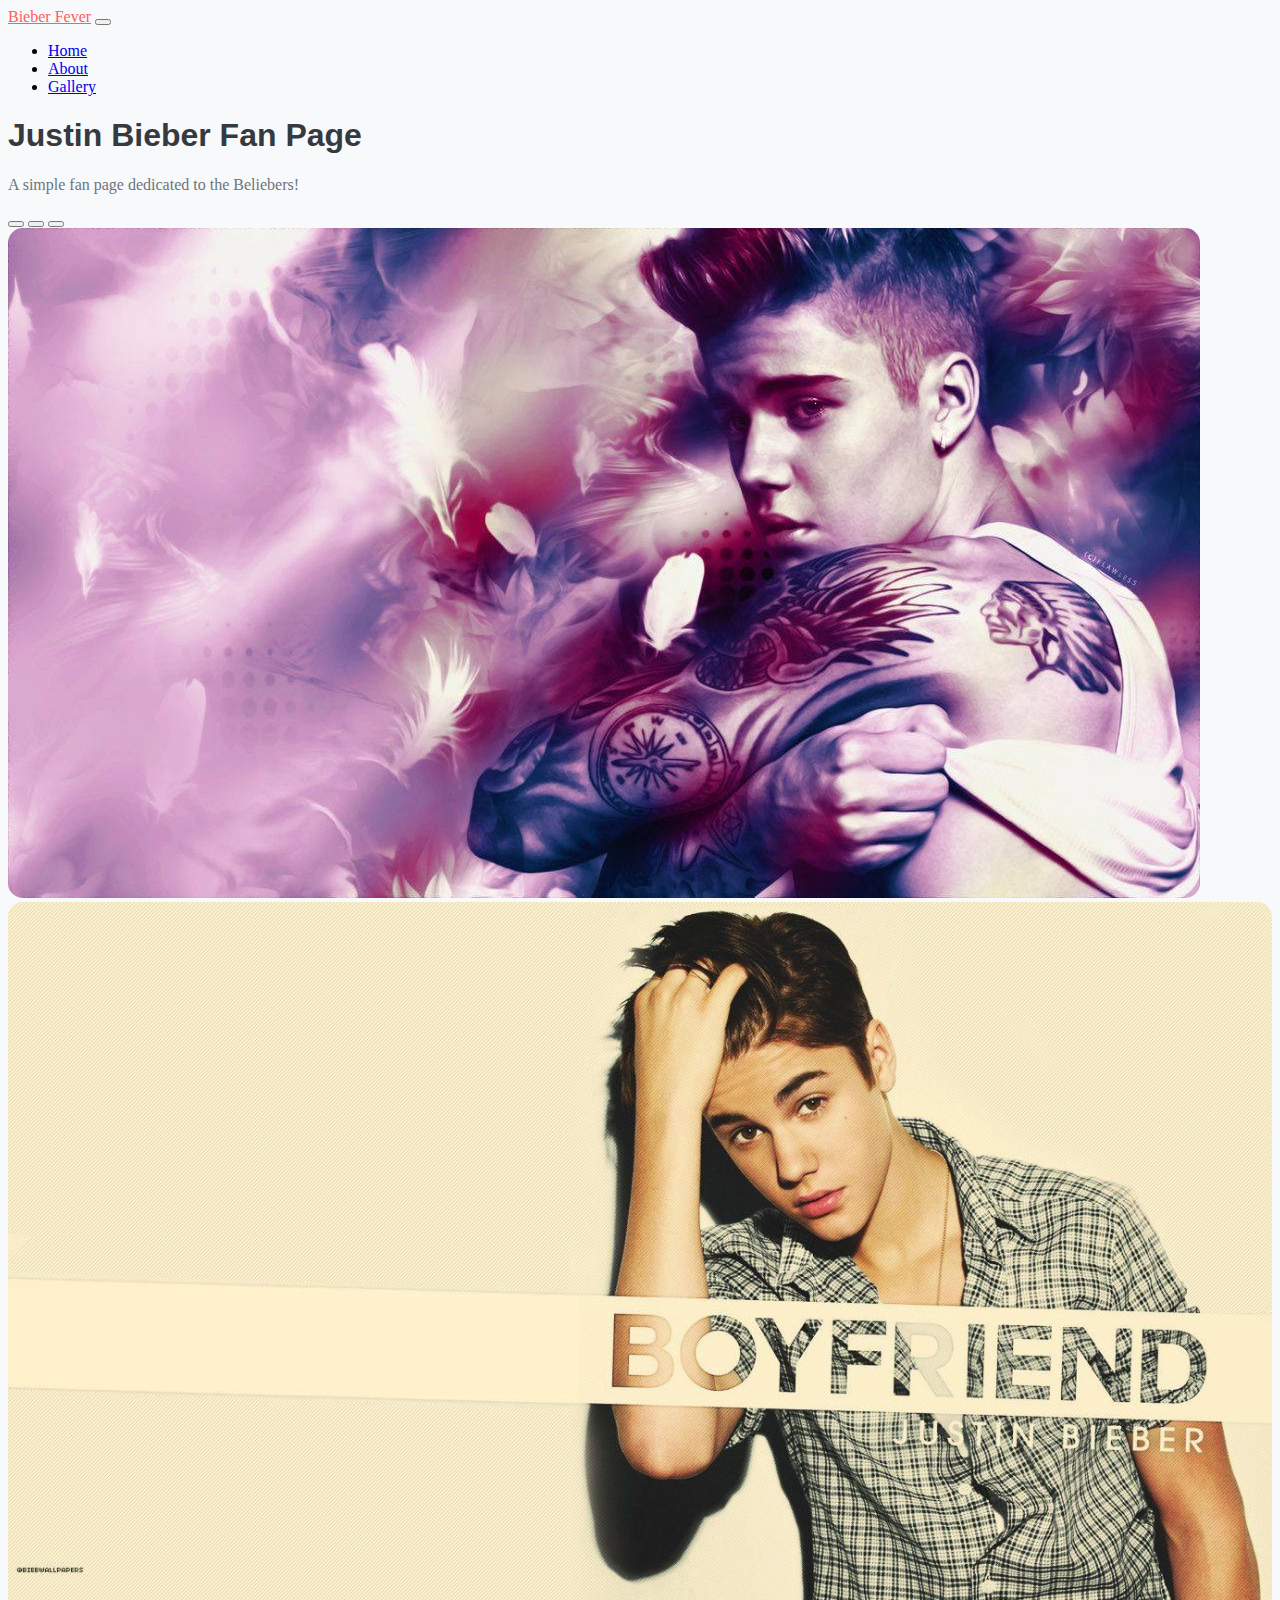
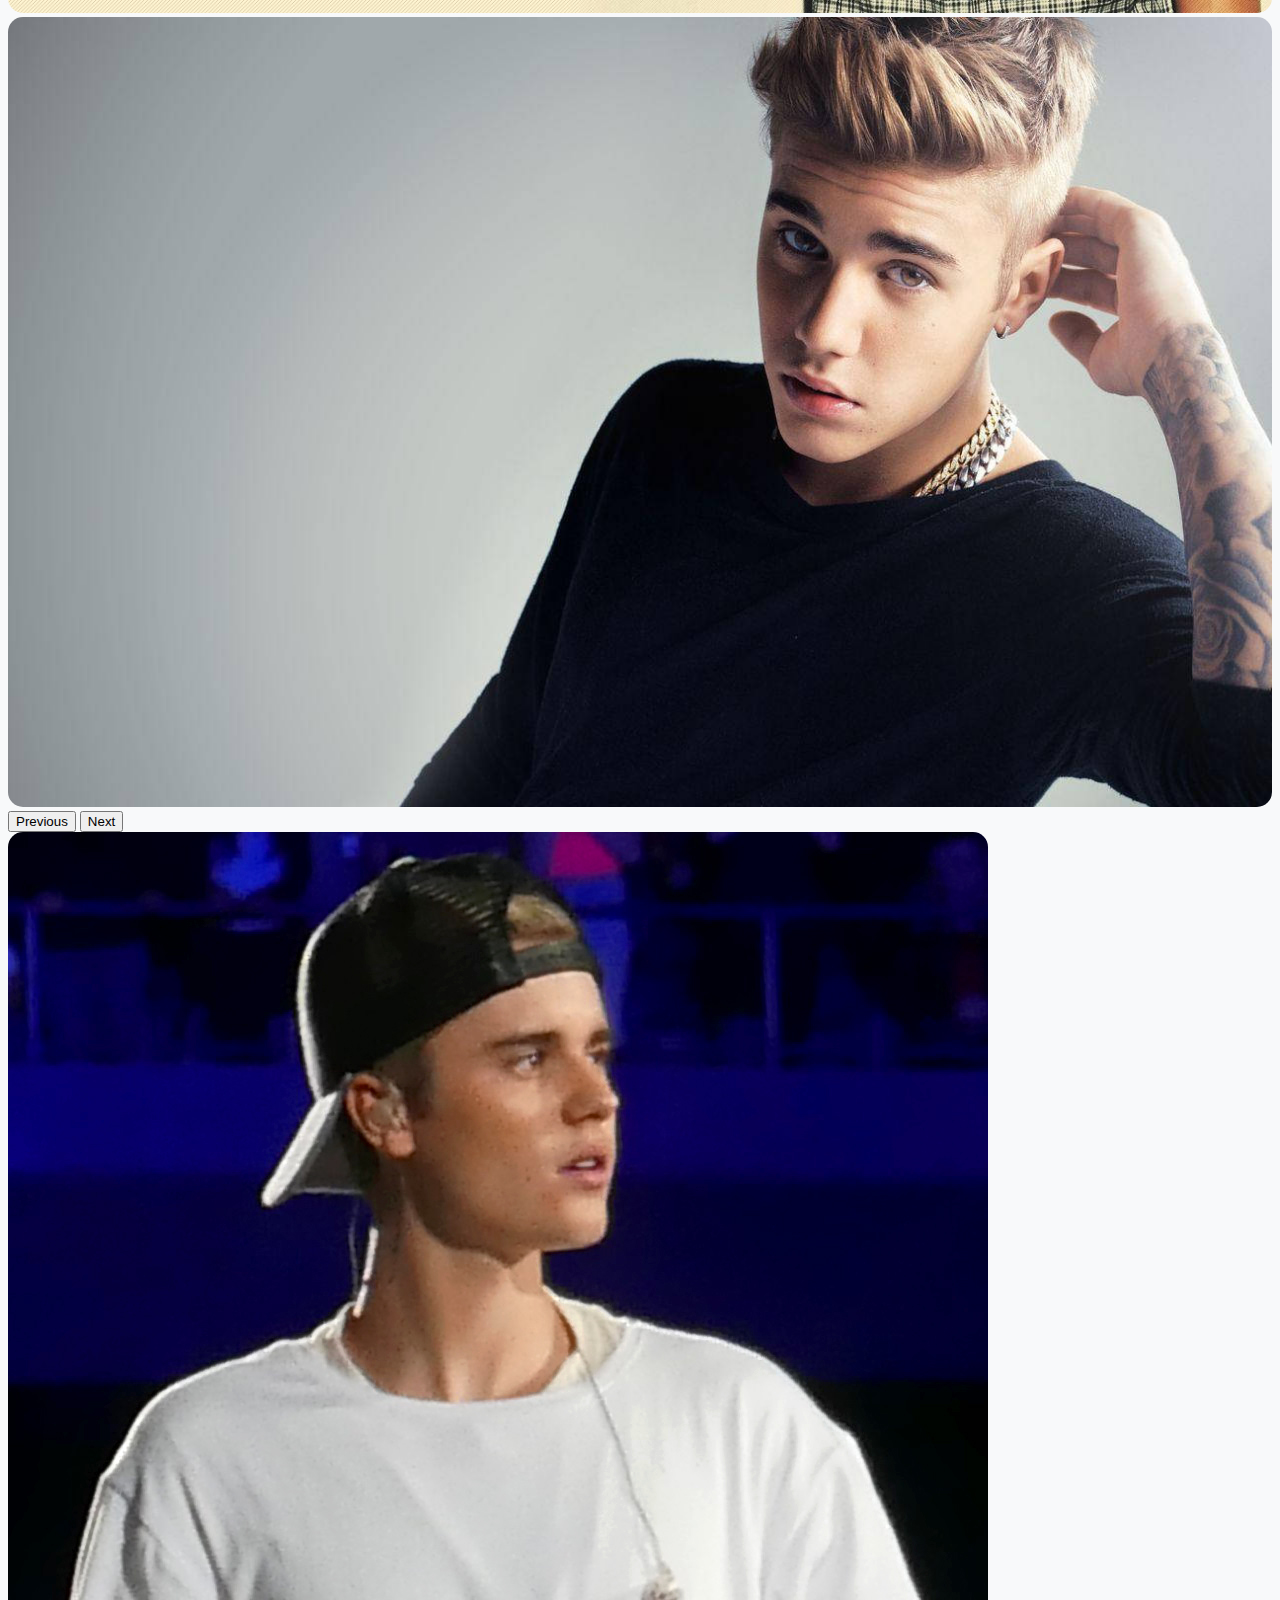
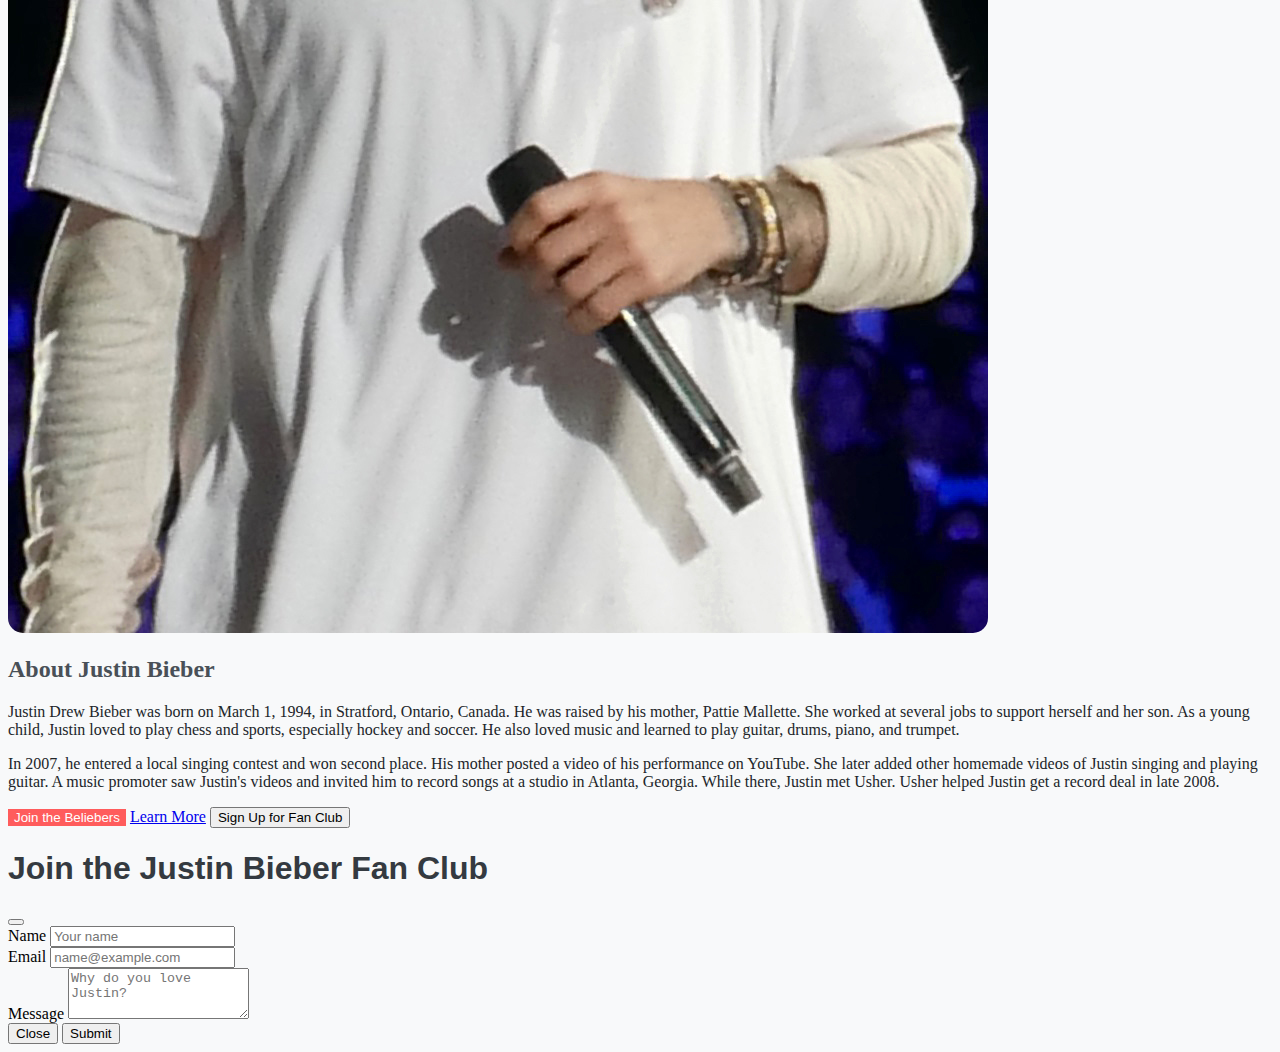
<file: Challanges/Challenge3/justin.html>
<!DOCTYPE html>
<html lang="en">
<head>
    <meta charset="UTF-8">
    <meta name="viewport" content="width=device-width, initial-scale=1.0">
    <title>Challenge 3 - Justin</title>

    <!-- Bootstrap CSS -->
    <link href="https://cdn.jsdelivr.net/npm/bootstrap@5.3.7/dist/css/bootstrap.min.css" rel="stylesheet" integrity="sha384-LN+7fdVzj6u52u30Kp6M/trliBMCMKTyK833zpbD+pXdCLuTusPj697FH4R/5mcr" crossorigin="anonymous">

    <!-- External CSS -->
    <link rel="stylesheet" href="styles.css">

</head>
<body>

    <div class="container">

        <!-- Navbar -->
        <nav class="navbar navbar-expand-lg navbar-dark bg-dark">
            <div class="container-fluid">
                <a class="navbar-brand" href="#">Bieber Fever</a>
                <button class="navbar-toggler" type="button" data-bs-toggle="collapse" data-bs-target="#navbarNav" aria-controls="navbarNav" aria-expanded="false" aria-label="Toggle navigation">
                    <span class="navbar-toggler-icon"></span>
                </button>
                <div class="collapse navbar-collapse" id="navbarNav">
                    <ul class="navbar-nav ms-auto">
                        <li class="nav-item">
                            <a class="nav-link active" aria-current="page" href="#">Home</a>
                        </li>
                        <li class="nav-item">
                            <a class="nav-link" href="#">About</a>
                        </li>
                        <li class="nav-item">
                            <a class="nav-link" href="#">Gallery</a>
                        </li>
                    </ul>
                </div>
            </div>
        </nav>

        <div class="row">
            <!-- Header Section -->
            <div class="col-12 text-center my-4">
                <h1>Justin Bieber Fan Page</h1>
                <p class="lead">A simple fan page dedicated to the Beliebers!</p>
            </div>
        </div>

        <!-- Task 1
             - Gallery Carousel Placeholder
             - Add your carousel here 
             - Slideshow image files are:
                justin1.jpg
                justin2.jpg
                justin3.jpg
        -->
        <div id="carouselExampleIndicators" class="carousel slide">
        <div class="carousel-indicators">
            <button type="button" data-bs-target="#carouselExampleIndicators" data-bs-slide-to="0" class="active" aria-current="true" aria-label="Slide 1"></button>
            <button type="button" data-bs-target="#carouselExampleIndicators" data-bs-slide-to="1" aria-label="Slide 2"></button>
            <button type="button" data-bs-target="#carouselExampleIndicators" data-bs-slide-to="2" aria-label="Slide 3"></button>
        </div>
        <div class="carousel-inner">
            <div class="carousel-item active">
            <img src="justin1.jpg" class="d-block w-100" alt="...">
            </div>
            <div class="carousel-item">
            <img src="justin2.jpg" class="d-block w-100" alt="...">
            </div>
            <div class="carousel-item">
            <img src="justin3.jpg" class="d-block w-100" alt="...">
            </div>
        </div>
        <button class="carousel-control-prev" type="button" data-bs-target="#carouselExampleIndicators" data-bs-slide="prev">
            <span class="carousel-control-prev-icon" aria-hidden="true"></span>
            <span class="visually-hidden">Previous</span>
        </button>
        <button class="carousel-control-next" type="button" data-bs-target="#carouselExampleIndicators" data-bs-slide="next">
            <span class="carousel-control-next-icon" aria-hidden="true"></span>
            <span class="visually-hidden">Next</span>
        </button>
        </div>
    

        <div class="row mt-5">

            <div class="child col-md-6 text-center">
                <img src="justin_concert.jpg" 
                class="img-fluid rounded" alt="Justin Bieber">
            </div>

            <div class="child col-md-6 my-2">

                <h2>About Justin Bieber</h2>

                <p>Justin Drew Bieber was born on March 1, 1994, in Stratford, Ontario, Canada. He was raised by his mother, Pattie Mallette. She worked at several jobs to support herself and her son. As a young child, Justin loved to play chess and sports, especially hockey and soccer. He also loved music and learned to play guitar, drums, piano, and trumpet.</p>

                <p>In 2007, he entered a local singing contest and won second place. His mother posted a video of his performance on YouTube. She later added other homemade videos of Justin singing and playing guitar. A music promoter saw Justin's videos and invited him to record songs at a studio in Atlanta, Georgia. While there, Justin met Usher. Usher helped Justin get a record deal in late 2008.</p>
            </div>

        </div>


        <!-- Buttons and Alerts -->
        <div class="row">
            <button class="btn btn-custom mb-3 mt-3" onclick="alert('You are now a Belieber!')">Join the Beliebers</button>
            <a href="https://www.justinbiebermusic.com" class="btn btn-primary" target="_blank">Learn More</a>

            <!-- Task 2
             - Modal Button
             - Add a button here to trigger the modal -->
            <button type="button" class="btn btn-success mb-3 mt-3" data-bs-toggle="modal" data-bs-target="#exampleModal">
            Sign Up for Fan Club
            </button>
        </div>


        <!-- Modal -->
            <div class="modal fade" id="exampleModal" tabindex="-1" aria-labelledby="exampleModalLabel" aria-hidden="true">
                <div class="modal-dialog">
                    <div class="modal-content">
                    <div class="modal-header">
                        <h1 class="modal-title fs-5" id="exampleModalLabel">Join the Justin Bieber Fan Club</h1>
                        <button type="button" class="btn-close" data-bs-dismiss="modal" aria-label="Close"></button>
                    </div>
                    <div class="modal-body">
                        <div class="mb-3">
                        <label for="exampleFormControlInput1" class="form-label">Name</label>
                        <input type="text" class="form-control" id="exampleFormControlInput1" placeholder="Your name">
                        </div>
                        <div class="mb-3">
                        <label for="exampleFormControlInput2" class="form-label">Email</label>
                        <input type="email" class="form-control" id="exampleFormControlInput2" placeholder="name@example.com">
                        </div>
                        <div class="mb-3">
                        <label for="exampleFormControlTextarea1" class="form-label">Message</label>
                        <textarea class="form-control" id="exampleFormControlTextarea1" rows="3" placeholder="Why do you love Justin?"></textarea>
                        </div>
                    </div>
                    <div class="modal-footer">
                        <button type="button" class="btn btn-secondary" data-bs-dismiss="modal">Close</button>
                        <button type="button" class="btn btn-success">Submit</button>
                    </div>
                    </div>
                </div>
            </div>

    </div>


    <!-- Bootstrap JavaScript -->
    <script src="https://cdn.jsdelivr.net/npm/bootstrap@5.3.7/dist/js/bootstrap.bundle.min.js" integrity="sha384-ndDqU0Gzau9qJ1lfW4pNLlhNTkCfHzAVBReH9diLvGRem5+R9g2FzA8ZGN954O5Q" crossorigin="anonymous"></script>

</body>
</html>
</file>
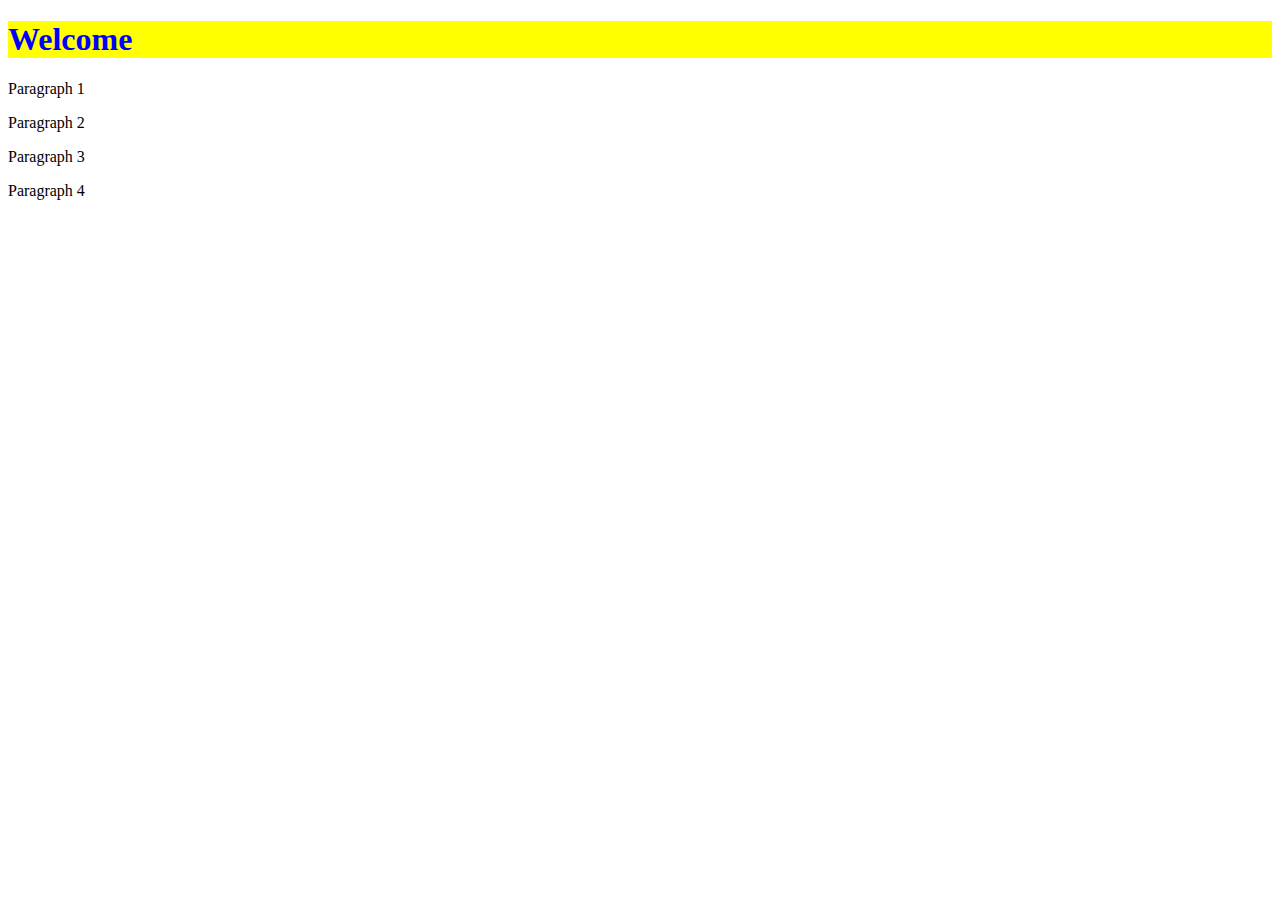
<file: Challanges/Week4_InClass/home.html>
<!DOCTYPE html>
<html lang="en">
<head>
    <meta charset="UTF-8">
    <meta name="viewport" content="width=device-width, initial-scale=1.0">
    <title>Document</title>
</head>
<body>
    
    <h1 id="greeting" style="background-color: yellow; color: blue;">Welcome</h1>

    <p>Paragraph 1</p>

    <p>Paragraph 2</p>

    <div>
        <p>Paragraph 3</p>
    </div>

    <div>
        <section>
            <p>Paragraph 4</p>
        </section>
    </div>

    <script src="home.js"> </script>

</body>
</html>
</file>
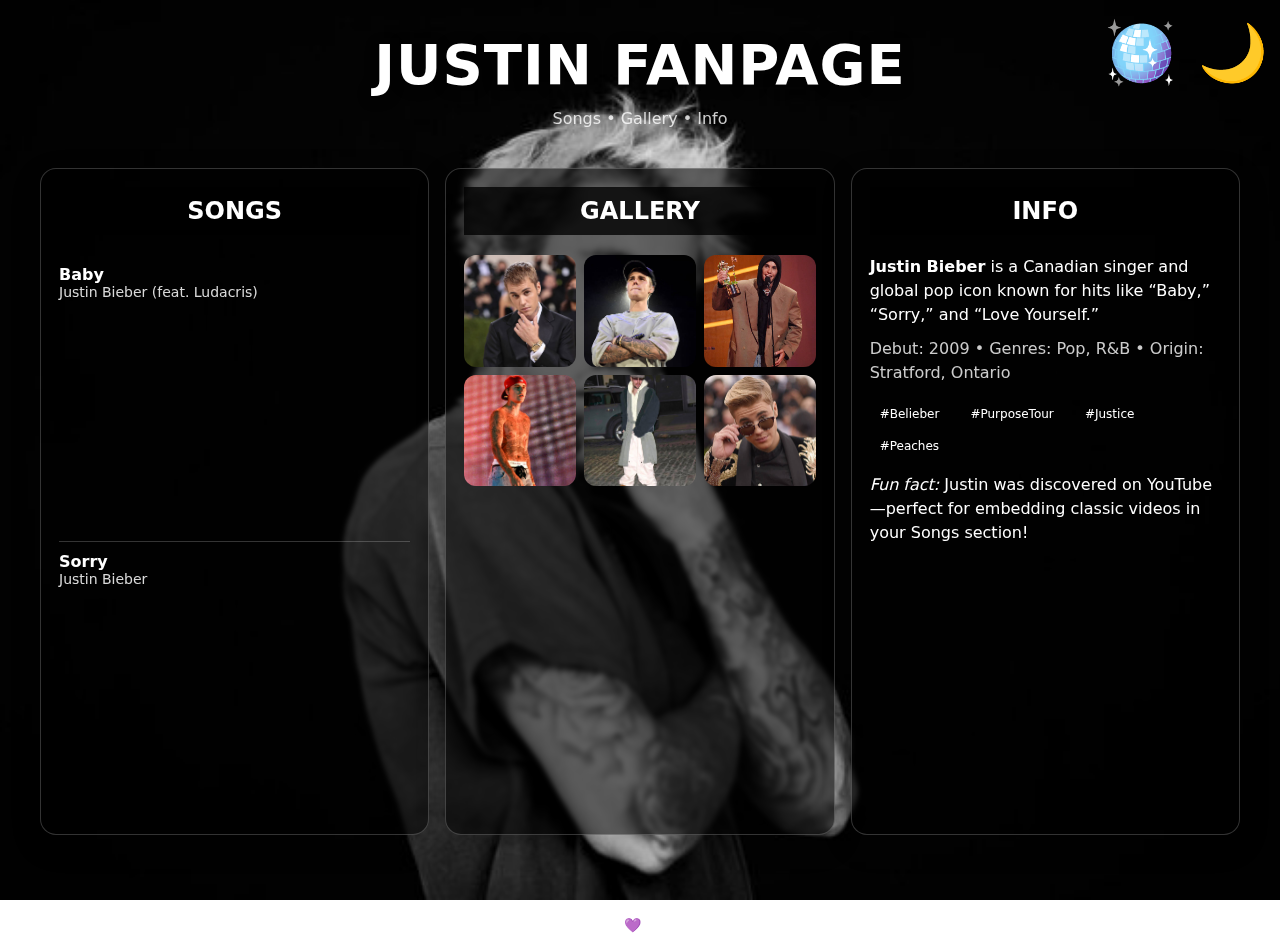
<file: Challanges/Week1/Justin Bieber Fanpage/fanpage.html>
<!DOCTYPE html>
<html lang="en">
<head>
  <meta charset="UTF-8" />
  <title>Justin Bieber Fanpage</title>
  <meta name="viewport" content="width=device-width, initial-scale=1" />
  <style>
    :root{
      --text-dark:#fff;
      --text-light:#000;
      --card-bg-dark:rgba(0,0,0,0.55);
      --card-bg-light:rgba(255,255,255,0.7);
      --border:rgba(255,255,255,0.2);
    }

    /* ========== Base / Background ========== */
    html,body{height:100%}
    body{
      margin:0;
      font-family: system-ui, Arial, sans-serif;
      text-align:center;
      background-size: cover;
      background-position: center;
      background-attachment: fixed;
      color: var(--text-dark);
      transition: color .3s, background-image .3s;
    }
    body.light-mode{ color: var(--text-light); }

    /* ========== Header ========== */
    header{
      padding: 32px 16px 8px;
      font-size: clamp(28px,5vw,56px);
      font-weight: 800;
      letter-spacing: 1px;
      text-shadow: 0 2px 14px rgba(0,0,0,.4);
    }
    .sub{
      margin-top:4px;
      opacity:.9;
    }

    /* ========== Toggle Button (emoji) ========== */
    #toggleMode{
      position: fixed; top: 16px; right:16px;  
      width: 72px; height:72px;
      font-size: 56px; line-height:72px; text-align:center;
      background: transparent; border:none; cursor:pointer;
      border-radius: 50%; outline-offset: 4px;
      user-select: none;
    }
    #toggleMode:hover{ background: rgba(0,0,0,.08) }
    body:not(.light-mode) #toggleMode:hover{ background: rgba(255,255,255,.12) }

    /* ========== Disco Button (emoji) ========== */
    .icon-btn {
      position: fixed; top: 12px; right:100px;  
    display: inline-block;
    width: 80px;
    height: 80px;
    font-size: 60px;   /* makes disco ball big */
    line-height: 80px;
    text-decoration: none;
    background: transparent;
    border: none;
    cursor: pointer;
}

    /* ========== Content Grid ========== */
    .wrapper{
      max-width: 1200px;
      margin: 0 auto;
      padding: 16px;
    }
    .grid{
      display: grid;
      grid-template-columns: repeat(3, minmax(0,1fr));
      gap: 16px;
      margin: 24px 0 48px;
    }
    @media (max-width: 900px){
      .grid{ grid-template-columns: 1fr; }
    }

    /* ========== Cards ========== */
    .card{
      padding: 18px;
      border-radius: 16px;
      backdrop-filter: blur(2px);
      border: 1px solid var(--border);
      text-align: left;
      box-shadow: 0 10px 30px rgba(0,0,0,.2);
      max-height: 80vh;          
      overflow-y: auto;          
      scrollbar-width: thin;     
    }
    .card h2 {
      position: sticky;
      top: 0;
      margin-top: 0;
      padding: 10px 8px;
      background: inherit;       
      backdrop-filter: inherit;
      z-index: 1;
      text-align: center;
    }
    body.light-mode .card{ background: var(--card-bg-light); }
    body:not(.light-mode) .card{ background: var(--card-bg-dark); }

    /* Songs */
    .song{
      display:flex; gap:12px; align-items:center;
      padding:10px 0; border-top:1px solid var(--border);
    }
    .song:first-of-type{ border-top:none; }
    .song .meta{ flex:1 }
    .song .title{ font-weight:700; }
    .song .artist{ opacity:.85; font-size:14px; }

    /* Gallery */
    .gallery{
      display:grid; grid-template-columns: repeat(3,1fr); gap:8px;
    }
    .gallery img{
      width:100%; aspect-ratio:1 / 1; object-fit:cover;
      border-radius:12px; display:block;
      transition: transform .15s ease;
    }
    .gallery img:hover{ transform: scale(1.03); }

    /* Info */
    .info p{ margin: 10px 0; line-height: 1.5; }
    .pill{
      display:inline-block; padding:6px 10px; margin:6px 6px 0 0;
      border-radius:999px; font-size:12px;
      background: rgba(0,0,0,.15);
    }
    body.light-mode .pill{ background: rgba(0,0,0,.08); }

    /* Utility */
    .center{ text-align:center }
    .muted{ opacity:.8 }

    /* Footer  */
    footer{ padding: 18px; font-size:14px; opacity:.8 }
  </style>
</head>
<body>

  <!-- Light/Dark toggle (emoji) -->
  <button id="toggleMode" aria-label="Toggle light/dark">🌙</button>

  <!-- Disco Button (emoji) -->
  <a href="disco.html" target="_blank" class="icon-btn">🪩</a>

  <!-- Header -->
  <header>JUSTIN FANPAGE</header>
  <div class="sub muted">Songs • Gallery • Info</div>

  <main class="wrapper">
    <div class="grid">
      <!-- ========== SONGS ========== -->
      <section class="card" id="songs">
        <h2>SONGS</h2>
        <div class="song">
          <div class="meta">
            <div class="title">Baby</div>
            <div class="artist">Justin Bieber (feat. Ludacris)</div>
          </div>
        </div>
        <div class="center" style="margin-bottom:12px">
          <iframe width="100%" height="215" style="max-width:520px;border:0;border-radius:12px"
                  src="https://www.youtube.com/embed/kffacxfA7G4"
                  title="Baby - Justin Bieber" allow="accelerometer; autoplay; clipboard-write; encrypted-media; gyroscope; picture-in-picture" allowfullscreen>
          </iframe>
        </div>

        <div class="song">
          <div class="meta">
            <div class="title">Sorry</div>
            <div class="artist">Justin Bieber</div>
          </div>
        </div>
        <div class="center">
          <iframe width="100%" height="215" style="max-width:520px;border:0;border-radius:12px"
                  src="https://www.youtube.com/embed/fRh_vgS2dFE"
                  title="Sorry - Justin Bieber" allow="accelerometer; autoplay; clipboard-write; encrypted-media; gyroscope; picture-in-picture" allowfullscreen>
          </iframe>
        </div>
      </section>

      <!-- ========== GALLERY ========== -->
      <section class="card" id="gallery">
        <h2>GALLERY</h2>
        <div class="gallery">
          <img src="Justin/gallery1.jpg" alt="Justin 1">
          <img src="Justin/gallery2.jpg" alt="Justin 2">
          <img src="Justin/gallery3.jpg" alt="Justin 3">
          <img src="Justin/gallery4.jpg" alt="Justin 4">
          <img src="Justin/gallery5.jpg" alt="Justin 5">
          <img src="Justin/gallery6.jpg" alt="Justin 6">
        </div>
      </section>

      <!-- ========== INFO ========== -->
      <section class="card info" id="info">
        <h2>INFO</h2>
        <p><strong>Justin Bieber</strong> is a Canadian singer and global pop icon known for hits like “Baby,” “Sorry,” and “Love Yourself.”</p>
        <p class="muted">Debut: 2009 • Genres: Pop, R&B • Origin: Stratford, Ontario</p>

        <div style="margin-top:8px">
          <span class="pill">#Belieber</span>
          <span class="pill">#PurposeTour</span>
          <span class="pill">#Justice</span>
          <span class="pill">#Peaches</span>
        </div>

        <p style="margin-top:14px"><em>Fun fact:</em> Justin was discovered on YouTube—perfect for embedding classic videos in your Songs section!</p>
      </section>
    </div>
  </main>

  <footer>Made with 💜 by Beliebers</footer>

  <script>
    /* ===== Background slideshow (hard switch) ===== */
    const lightImages = [
      "Justin/justin1.jpeg",
      "Justin/justin2.jpg",
      "Justin/justin3.jpeg",
      "Justin/justin11.jpeg"
    ];
    const darkImages = [
      "Justin/justin4_720.jpg",
      "Justin/justin8.jpeg",
      "Justin/justin9.jpeg",
      "Justin/justin10.jpeg"
    ];
    let index = 0;
    let isDark = true;
    let currentImages = darkImages;

    function changeBackground(){
      document.body.style.backgroundImage = `url(${currentImages[index]})`;
      index = (index + 1) % currentImages.length;
    }
    window.addEventListener("load", ()=>{
      changeBackground();
      setInterval(changeBackground, 5000); // 5s per image
    });

    /* ===== Light/Dark emoji toggle ===== */
    const btn = document.getElementById("toggleMode");
    btn.addEventListener("click", ()=>{
      isDark = !isDark;
      document.body.classList.toggle("light-mode", !isDark);
      btn.textContent = isDark ? "🌙" : "☀️";   // icon swap
      currentImages = isDark ? darkImages : lightImages;
      index = 0;
      changeBackground();
    });
  </script>
</body>
</html>
</file>
<file: style.css>

</file>
<file: Challenge1/styles.css>
/* styles.css - Challenge #1 (Skeleton) */
*{
    background-color: rgb(185, 217, 228);
}

.container{
    text-align: center;
    font-family: Arial, Helvetica, sans-serif;
    max-width: 800px;
    
}

.site-header{
    font-size: large;
    color: rgb(255, 65, 128);
}

.tagline{
    font-family: italic;
    color: rgb(92, 92, 92);
}

main{
    padding: 50px;
}

.about{
    text-align: left;
    line-height: normal;
}

.mascot-placeholder{
    align-self: auto;

}

img{
    background-color: white;
    width: 50%;
    border-radius: 30px;
    border-style: solid;
}

.actions{
    display: flex;
    gap: 40px;
    justify-content: center;

    

}

@media(max-width: 380px){
    .actions{
    display: flex;
    gap: 40px;
    justify-content: center;
    flex-direction: column;
    }
}

.buy-tickets{
    color: white;
    font-size: large;
    font-weight: bold;
    background-color: rgb(0, 231, 0);
    border-style: hidden;
    border-radius: 5px;
    width: 175px;
    height: 50px;

    box-shadow: 0 0 15px rgb(22, 60, 184);

    cursor: pointer;

} 

.buy-tickets:hover{
    background-color: green;
    transform: translateY(-3px);
    transition: ease-in;
}

.make-donation{
    color: white;
    font-size: large;
    font-weight: bold;
    background-color: blue; 
    border-style: hidden;
    border-radius: 5px;
    width: 175px;
    height: 50px;

    box-shadow: 0 0 15px purple;

    cursor: pointer;
} 

.make-donation:hover{
    background-color: darkblue;
    transform: translateY(-3px);
    transition: ease-in;
}

.site-footer{
    justify-self: center;
    width: 400px;
    font-size: 14px;
    color: #666;
    border-top: 1px solid #ccc;
}
</file>
<file: Challenge2/styles.css>
/* styles.css - Challenge #2 (Skeleton: Rides Gallery) */


/* 0) Base page */
*{
    background-color: aliceblue;
}

/* 1) Container */
.container{
    
    font-family: Arial, Helvetica, sans-serif;
    margin: 50px 50px;
    width: 800px;

}

/* 2) Section heading */
.site-header{
    font-size: large;
}
.attractions{
    text-align: center;
    font-size: x-large;

}

/* 3) Cards wrapper (center all cards horizontally) */
.cards{
    
}
    
/* 4) Card (size, spacing, border, rounded corners) */
.card{
    text-align: left;
    display: inline-block;
    box-shadow:0px 0px 5px gray;
    border-radius:10px;
    width: 32%;
    max-height: 2%;
    justify-self: center;
    margin-bottom: 20px;
    vertical-align: top;
}

/* 5) Card text (h3 title, paragraph blurb) */
h3{
    font-size: large;
    margin: 10px 10px;
}
.blurb{
    margin-left: 10px;
    font-size: large;
}

/* 6) Card image (fit within card, centered) */
img{
    border-radius: 10px;
    width: 100%;
    max-height: 180px;
    object-fit: cover;

}

/* 7) Hover state: change border to green, then make it wiggle */
.card:hover{
    box-shadow: 0px 0px 5px red;
    animation: wiggle 0.3s ease-in-out 1;
}

@keyframes wiggle {
    0% { transform: rotate(0deg); }
    25% { transform: rotate(3deg); }
    50% { transform: rotate(-3deg); }
    75% { transform: rotate(3deg); }
    100% { transform: rotate(0deg); }
}
/* 8) Footer */
.site-footer{
    border-top: 1px solid #ccc;
    text-align: center;
    color: #848484;
}
</file>
<file: Challenge3/styles.css>
/* styles.css - Challenge #3 (Skeleton: Park Map - Positioning) */


/* 0) Base page (font, background, text color, remove default margins) */
body{
   font-family: Arial, Helvetica, sans-serif;
   background-color: aliceblue;
}

/* 1) Container (center, max-width, padding) */
.container{
   padding: 10px;
   max-width: 900px;
}

/* 2) Map section heading (spacing, readability) */
.map-section{

}

/* 3) Map wrapper
   - Make this the positioning context for absolute children (hint: relative).
   - Ensure it doesn't overflow horizontally.
*/
.map-wrapper{
   box-shadow: 0px 0px 3px #ccc;
   border-radius: 10px;
   padding: 10px;
   text-align: center;
}

/* 4) Map image
   - Keep it responsive inside the container (full width of wrapper, auto height).
*/
.park-wrapper{
   width: 100%;
}

/* 5) Markers
   - Style as small circular buttons (size, color, border-radius).
   - Absolutely position them using top/left percentages so they sit over the map.
   - Center each marker over its coordinates (hint: translate).
   - Ensure markers appear ABOVE the map (z-index).
*/
.marker{
   position: absolute;
   width: 20px;
   height: 20px;
   border-radius: 50%;
   background-color: rgb(255, 0, 123);
   border-color: white;

}

#marker-atlantis { top: 320px; left: 230px; }
#marker-gyro     { top: 257px; left: 662px; }
#marker-carousel { top: 445px; left: 304px; }
#marker-river    { top: 468px; left: 598px; }

/* 6) Tooltips
   - Hidden by default; visible on hover of the marker.
   - Small label box above the marker (position absolute relative to marker).
   - Add a subtle background, border, and rounded corners.
   - Raise above map and marker with z-index.
*/
.tooltip{
   white-space: nowrap;

   visibility: hidden;
   background-color: black;
   color: #fff;
   text-align: center;
   border-radius: 3px;

   padding: 5px;

   position: absolute;
   bottom: 150%;
   transform: translateX(-50%);

}

.marker:hover .tooltip{
   visibility: visible;
}

/* 7) Legend box
   - Position absolute INSIDE the map wrapper, bottom-right corner.
   - Add background, padding, small rounded corners.
   - Keep text legible and compact.
*/
.legend{
   position: absolute;
   width: 90px;
   height: 70px;
   box-shadow: 0px 0px 3px #ccc;
   border-radius: 10px;

   text-align: left;
   font-size: small;

   background-color: white;
   top: 530px;
   right: 70px;

   padding-bottom: 10px;
   padding-left: 15px;
}

/* .legend ul{
   padding-left: 0px;
   list-style-position: inside;
   text-align: left;

   margin-top: 5px;
}*/

.legend h3{
   margin-bottom: 0px;
}

.legend ul {
   list-style: none;     /* ← removes the black bullets */
   margin: 6px 0 0;
   padding: 0;
}

/* 2) Align each row: dot + label side-by-side, centered vertically */
.legend li {
   display: flex;
   align-items: center;
   gap: 8px;             /* space between dot and text */
   line-height: 1.2;     /* tighten vertical spacing */
   margin: 6px 0;
}

.dot {
   display: inline-block;      /* so width/height apply */
   width: 12px;
   height: 12px;
   border-radius: 50%;
   flex: 0 0 12px;             /* keeps dot from stretching */
}
.dot.ride {
   background-color: #e91e63;
}

.dot.landmark {
   background-color: #2196f3;
}


/* 8) Fixed Back to Top button
   - Position fixed at bottom-right of viewport.
   - Visible at all times.
   - Style as a small pill button.
   - Keep above everything with z-index.
*/
.back-to-top{
   position: fixed;
   bottom: 20px;
   right: 20px;
   align-items: center;

   text-decoration: none;
   font-weight: bold;
   font-style: normal;
   justify-content: center;

   color: white;
   display: inline-flex;
   height: 35px;
   width: 70px;
   border-radius: 9999px;
   background-color: blue;
}

/* 9) Footer (muted, centered) */
.site-footer{
   border-top: 1px solid #ccc;
   text-align: center;
}

/* 10) Getting Here & Around section styling  */
.transport{
   margin-bottom: 20px;
}

.transport-columns{
   display: flex;
   flex-direction: row;
   gap: 10px;
}

.transport-info{
   padding: 0px 10px;
   background-color: white;
   width: 50%;
   box-shadow: 0px 0px 3px #ccc;
   border-radius: 10px;
}

.transport-discounts{
   padding: 0px 10px;
   background-color: white;
   width: 50%;
   box-shadow: 0px 0px 3px #ccc;
   border-radius: 10px;

}
</file>
<file: Challanges/Challenge0/restaurant.css>
/* DO NOT MODIFY THE BELOW CSS STYLING */
* {
    padding: 0;
    margin: 0;
}


/* YOU MAY MODIFY THIS */
#floor {
    display: flex;
    flex-direction: column;

    width: 600px;
    height: 420px;
    background-color: aqua;
    border: 1px solid black;


    margin: 50px 70px ;
    padding: 20px 20px;

    text-align: center;
    justify-self: center;
    align-items: center;
    
}


/* YOU MAY MODIFY THIS */
.dining-table {
    background-color: pink;
    display: inline-block;
    width: 20%;
    text-align: center;
    align-content: center;
    margin: 10px 10px;
}


/* YOU MAY MODIFY THIS */
.row {
    height: 30%;
    width: 100%;
    display: flex;
    justify-content: center;

}


/* YOU MAY MODIFY THIS */
.buffet-corner {
    display: inline-flex;
    width: 40%;
    background-color: yellow;

    margin-right:180px;
    text-align:center;
    justify-content: flex-end;
    flex-direction: column;
    
}


/* YOU MAY MODIFY THIS */
.cashier-table {
    display: inline-flex;
    flex-direction: column;
    justify-content: flex-end;
    margin-right: 0px;
    width: 20%;
    background-color: darkgray;
    align-content: center;
}


/* YOU MAY ADD MORE CSS STYLING ANYWHERE IN THIS FILE */
</file>
<file: Challanges/Challenge1/styles.css>
body {
    background-color: #f8f9fa;
}

h1 {
    font-family: 'Arial', sans-serif;
    color: #343a40;
}

.lead {
    color: #6c757d;
}
</file>
<file: Challanges/Challenge2/styles.css>
body {
    background-color: #f8f9fa;
}

h1 {
    font-family: 'Arial', sans-serif;
    color: #343a40;
}

.lead {
    color: #6c757d;
}

h2 {
    color: #495057;
}

p {
    color: #212529;
}

img {
    max-width: 100%;
    height: auto;
    border-radius: 15px;
}

/* Custom Button Styles */
.btn-custom {
    background-color: #ff5c5c;
    color: white;
    border: none;
}

.btn-custom:hover {
    background-color: #ff3333;
}

/* Navbar Styles */
.navbar-dark .navbar-brand {
    color: #ff5c5c;
}
</file>
<file: Challanges/Challenge3/styles.css>
body {
    background-color: #f8f9fa;
}

h1 {
    font-family: 'Arial', sans-serif;
    color: #343a40;
}

.lead {
    color: #6c757d;
}

h2 {
    color: #495057;
}

p {
    color: #212529;
}

img {
    max-width: 100%;
    height: auto;
    border-radius: 15px;
}

/* Custom Button Styles */
.btn-custom {
    background-color: #ff5c5c;
    color: white;
    border: none;
}

.btn-custom:hover {
    background-color: #ff3333;
}

/* Navbar Styles */
.navbar-dark .navbar-brand {
    color: #ff5c5c;
}
</file>
